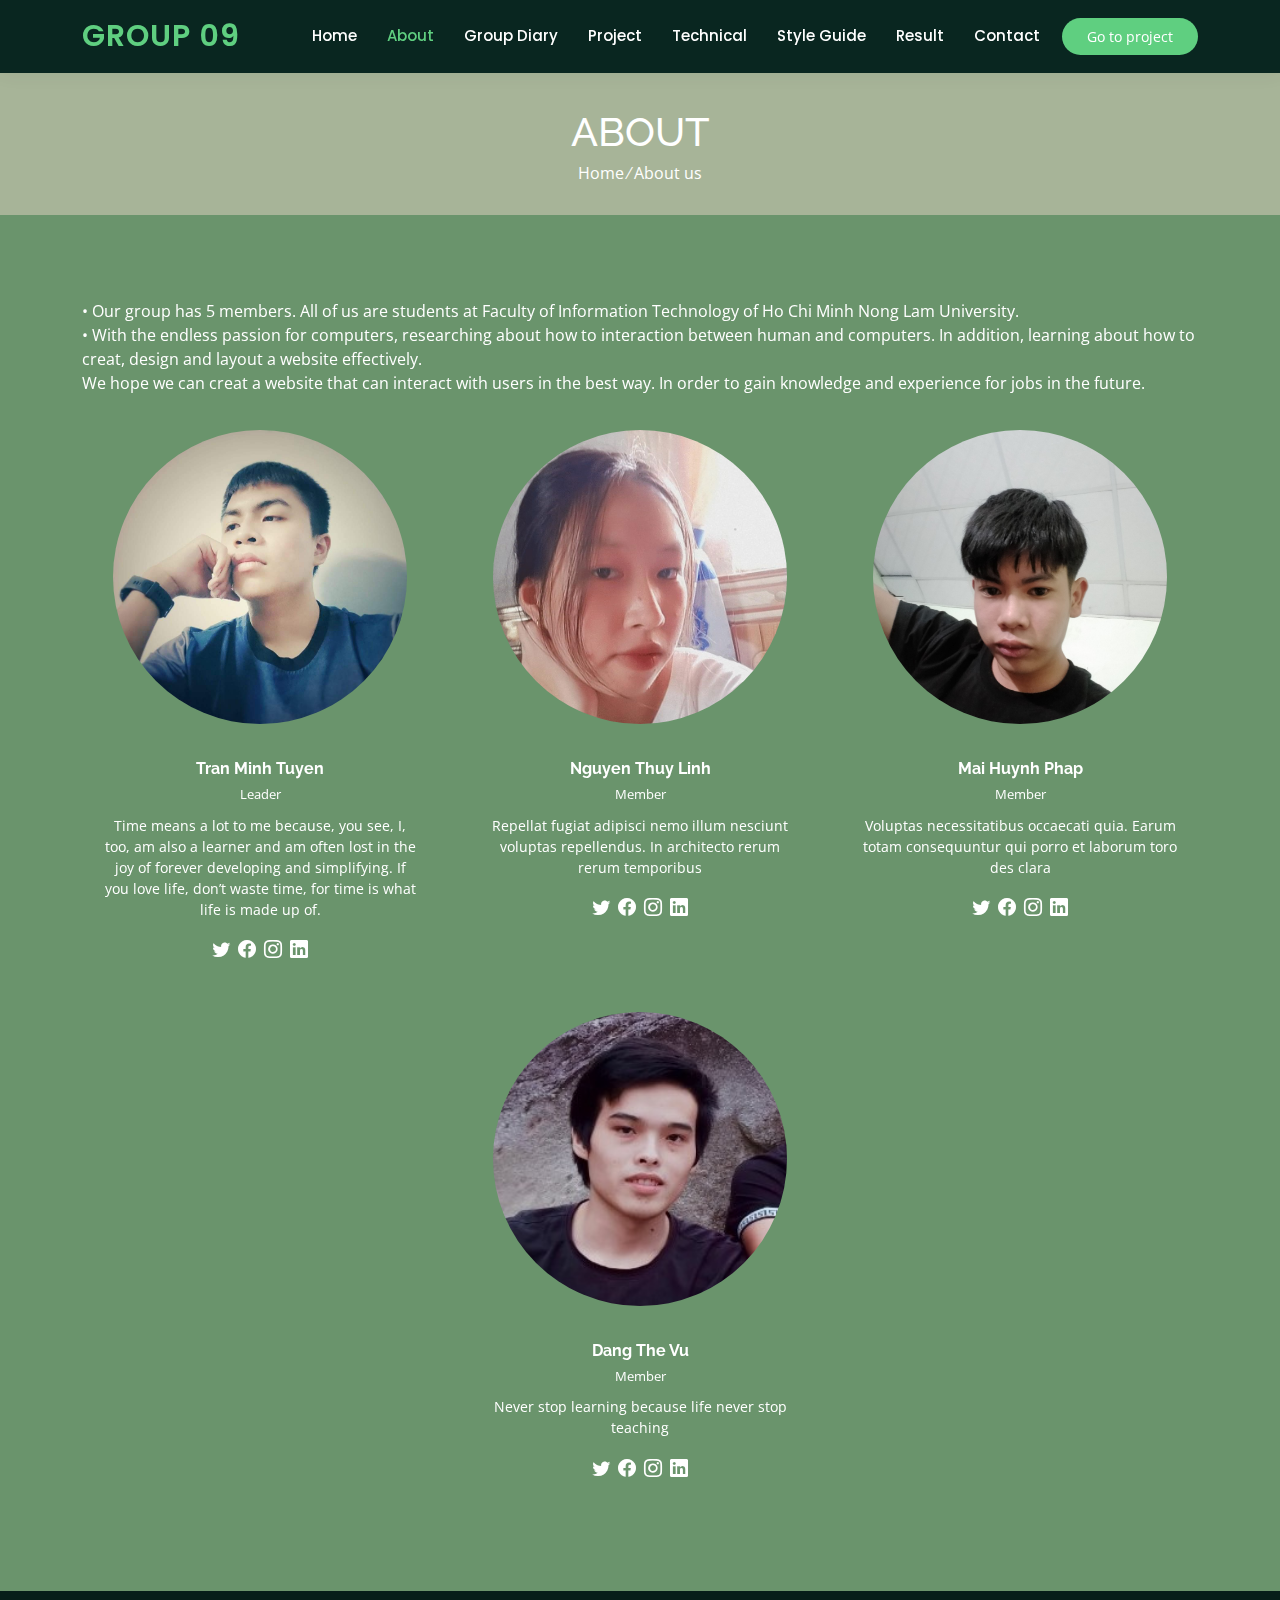
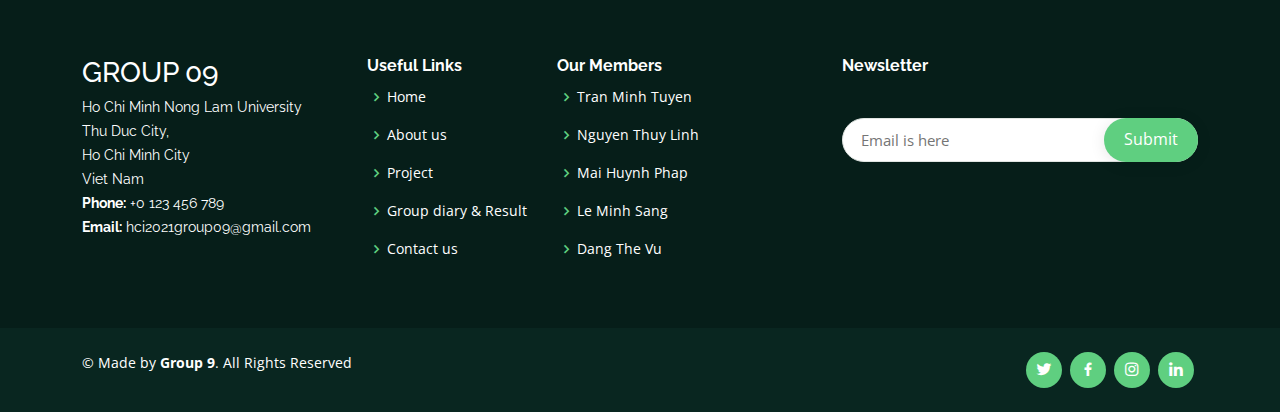
<file: public/about.html>
<!DOCTYPE html>
<html lang="en">

<head>
  <meta charset="utf-8">
  <meta content="width=device-width, initial-scale=1.0" name="viewport">

  <title>Group 09</title>
  <meta content="" name="description">
  <meta content="" name="keywords">

  <!-- Favicons -->
  <link href="assets/img/favicon.png" rel="icon">
  <link href="assets/img/apple-touch-icon.png" rel="apple-touch-icon">

  <!-- Google Fonts -->
  <link
    href="https://fonts.googleapis.com/css?family=Open+Sans:300,300i,400,400i,600,600i,700,700i|Raleway:300,300i,400,400i,500,500i,600,600i,700,700i|Poppins:300,300i,400,400i,500,500i,600,600i,700,700i"
    rel="stylesheet">

  <!-- Vendor CSS Files -->
  <link href="assets/vendor/animate.css/animate.min.css" rel="stylesheet">
  <link href="assets/vendor/aos/aos.css" rel="stylesheet">
  <link href="assets/vendor/bootstrap/css/bootstrap.min.css" rel="stylesheet">
  <link href="assets/vendor/bootstrap-icons/bootstrap-icons.css" rel="stylesheet">
  <link href="assets/vendor/boxicons/css/boxicons.min.css" rel="stylesheet">
  <link href="assets/vendor/remixicon/remixicon.css" rel="stylesheet">
  <link href="assets/vendor/swiper/swiper-bundle.min.css" rel="stylesheet">

  <!-- Template Main CSS File -->
  <link href="assets/css/style.css" rel="stylesheet">

  <!-- =======================================================
  * Template Name: Mentor - v4.6.0
  * Template URL: https://bootstrapmade.com/mentor-free-education-bootstrap-theme/
  * Author: BootstrapMade.com
  * License: https://bootstrapmade.com/license/
  ======================================================== -->
</head>

<body>

  <!-- ======= Header ======= -->
  <header id="header" class="fixed-top">
    <div class="container d-flex align-items-center">

      <h1 class="logo me-auto"><a href="index.html">Group 09</a></h1>
      <!-- Uncomment below if you prefer to use an image logo -->
      <!-- <a href="index.html" class="logo me-auto"><img src="assets/img/logo.png" alt="" class="img-fluid"></a>-->

      <nav id="navbar" class="navbar order-last order-lg-0">
        <ul>
          <li><a href="index.html">Home</a></li>
          <li><a class="active" href="about.html">About</a></li>
          <li><a href="groupdiary.html">Group Diary</a></li>
          <li><a href="project.html">Project</a></li>
          <li><a href="technical.html">Technical</a></li>
          <li><a href="styleguide.html">Style Guide</a></li>
          <li><a href="result.html">Result</a></li>
          <li><a href="contact.html">Contact</a></li>
        </ul>
        <i class="bi bi-list mobile-nav-toggle"></i>
      </nav>
      <!-- .navbar -->

      <a href="https://mekkiin.tk/" class="get-started-btn">Go to project</a>
    </div>
  </header>
  <!-- End Header -->

  <main id="main" data-aos="fade-in">

    <!-- ======= Breadcrumbs ======= -->
    <div class="breadcrumbs">
      <div class="container">
        <h2>About</h2>
        <a href="index.html">Home</a> &frasl;
        <a href="">About us</a>
      </div>
    </div>
    <!-- End Breadcrumbs -->

    <!-- ======= Trainers Section ======= -->
    <section id="trainers" class="trainers">
      <div class="container" data-aos="fade-up">

        <div class="row justify-content-center" data-aos="zoom-in" data-aos-delay="100">
          <p style="padding-bottom: 20px;">
            <br> &bull; Our group has 5 members. All of us are students at Faculty of Information Technology of Ho Chi
            Minh Nong Lam University.
            <br> &bull; With the endless passion for computers, researching about how to interaction between human and
            computers. In addition, learning about how to creat, design and layout a website effectively. <br> We hope
            we can creat
            a website that can interact with users in the best way. In order to gain knowledge and experience for jobs
            in the future.

          </p>
          <div class="col-lg-4 col-md-6 d-flex align-items-stretch">
            <div class="member">
              <img src="assets/img/trainers/tuyen.jpg" class="img-fluid" alt="">
              <div class="member-content">
                <h4>Tran Minh Tuyen</h4>
                <span>Leader</span>
                <p>
                  Time means a lot to me because, you see, I, too, am also a learner and am often lost in the joy of
                  forever developing and simplifying. If you love life, don’t waste time, for time is what life is made
                  up of.
                </p>
                <div class="social">
                  <a href=""><i class="bi bi-twitter"></i></a>
                  <a target="_blank" href="https://www.facebook.com/profile.php?id=100070172684100"><i
                      class="bi bi-facebook"></i></a>
                  <a href=""><i class="bi bi-instagram"></i></a>
                  <a href=""><i class="bi bi-linkedin"></i></a>
                </div>
              </div>
            </div>
          </div>

          <div class="col-lg-4 col-md-6 d-flex align-items-stretch">
            <div class="member">
              <img src="assets/img/trainers/link.gif" class="img-fluid" alt="">
              <div class="member-content">
                <h4>Nguyen Thuy Linh</h4>
                <span>Member</span>
                <p>
                  Repellat fugiat adipisci nemo illum nesciunt voluptas repellendus. In architecto rerum rerum
                  temporibus
                </p>
                <div class="social">
                  <a href=""><i class="bi bi-twitter"></i></a>
                  <a target="_blank" href="https://www.facebook.com/profile.php?id=100010534756476"><i
                      class="bi bi-facebook"></i></a>
                  <a href=""><i class="bi bi-instagram"></i></a>
                  <a href=""><i class="bi bi-linkedin"></i></a>
                </div>
              </div>
            </div>
          </div>

          <div class="col-lg-4 col-md-6 d-flex align-items-stretch">
            <div class="member">
              <img src="assets/img/trainers/phap.jpg" class="img-fluid" alt="">
              <div class="member-content">
                <h4>Mai Huynh Phap</h4>
                <span>Member</span>
                <p>
                  Voluptas necessitatibus occaecati quia. Earum totam consequuntur qui porro et laborum toro des clara
                </p>
                <div class="social">
                  <a href=""><i class="bi bi-twitter"></i></a>
                  <a target="_blank" href="https://www.facebook.com/avata.yakune"><i class="bi bi-facebook"></i></a>
                  <a href=""><i class="bi bi-instagram"></i></a>
                  <a href=""><i class="bi bi-linkedin"></i></a>
                </div>
              </div>
            </div>
          </div>


          <div class="col-lg-4 col-md-6 d-flex align-items-stretch">
            <div class="member">
              <img src="assets/img/trainers/vu.jpg" class="img-fluid" alt="">
              <div class="member-content">
                <h4>Dang The Vu</h4>
                <span>Member</span>
                <p>
                  Never stop learning because life never stop teaching
                </p>
                <div class="social">
                  <a href=""><i class="bi bi-twitter"></i></a>
                  <a target="_blank" href="https://www.facebook.com/dangthevu056/"><i class="bi bi-facebook"></i></a>
                  <a href=""><i class="bi bi-instagram"></i></a>
                  <a href=""><i class="bi bi-linkedin"></i></a>
                </div>
              </div>
            </div>
          </div>

        </div>

      </div>
    </section>
    <!-- End Trainers Section -->

  </main>
  <!-- End #main -->

  <!-- ======= Footer ======= -->
  <footer id="footer">

    <div class="footer-top">
      <div class="container">
        <div class="row">

          <div class="col-lg-3 col-md-6 footer-contact">
            <h3>GROUP 09</h3>
            <p>
              Ho Chi Minh Nong Lam University<br> Thu Duc City,<br> Ho Chi Minh City<br> Viet Nam <br>
              <strong>Phone:</strong> +0 123 456 789 <br>
              <strong>Email:</strong> hci2021group09@gmail.com<br>
            </p>
          </div>

          <div class="col-lg-2 col-md-6 footer-links">
            <h4>Useful Links</h4>
            <ul>
              <li><i class="bx bx-chevron-right"></i> <a href="home.html">Home</a></li>
              <li><i class="bx bx-chevron-right"></i> <a href="about.html">About us</a></li>
              <li><i class="bx bx-chevron-right"></i> <a href="project.html">Project</a></li>
              <li><i class="bx bx-chevron-right"></i> <a href="groupdiary&result.html">Group diary & Result</a></li>
              <li><i class="bx bx-chevron-right"></i> <a href="contact.html">Contact us</a></li>
            </ul>
          </div>

          <div class="col-lg-3 col-md-6 footer-links">
            <h4>Our Members</h4>
            <ul>
              <li><i class="bx bx-chevron-right"></i> <a href="#">Tran Minh Tuyen</a></li>
              <li><i class="bx bx-chevron-right"></i> <a href="#">Nguyen Thuy Linh</a></li>
              <li><i class="bx bx-chevron-right"></i> <a href="#">Mai Huynh Phap</a></li>
              <li><i class="bx bx-chevron-right"></i> <a href="#">Le Minh Sang</a></li>
              <li><i class="bx bx-chevron-right"></i> <a href="#">Dang The Vu</a></li>
            </ul>
          </div>

          <div class="col-lg-4 col-md-6 footer-newsletter">
            <h4>Newsletter</h4>
            <p></p>
            <form action="" method="post">
              <input type="email" name="email" placeholder="Email is here" required> <input type="submit"
                value="Submit">
            </form>
          </div>

        </div>
      </div>
    </div>

    <div class="container d-md-flex py-4">

      <div class="me-md-auto text-center text-md-start">
        <div class="copyright">
          &copy; Made by <strong><span>Group 9</span></strong>. All Rights Reserved
        </div>
        <div class="credits">
          <!-- All the links in the footer should remain intact. -->
          <!-- You can delete the links only if you purchased the pro version. -->
          <!-- Licensing information: https://bootstrapmade.com/license/ -->
          <!-- Purchase the pro version with working PHP/AJAX contact form: https://bootstrapmade.com/bethany-free-onepage-bootstrap-theme/ -->
        </div>
      </div>
      <div class="social-links text-center text-md-right pt-3 pt-md-0">
        <a href="https://twitter.com/?lang=vi" class="twitter"><i class="bx bxl-twitter"></i></a>
        <a href="https://vi-vn.facebook.com/" class="facebook"><i class="bx bxl-facebook"></i></a>
        <a href="https://www.instagram.com/" class="instagram"><i class="bx bxl-instagram"></i></a>
        <a href="https://www.linkedin.com/" class="linkedin"><i class="bx bxl-linkedin"></i></a>
      </div>
    </div>
  </footer>
  <!-- End Footer -->

  <div id="preloader"></div>
  <a href="#" class="back-to-top d-flex align-items-center justify-content-center"><i
      class="bi bi-arrow-up-short"></i></a>

  <!-- Vendor JS Files -->
  <script src="assets/vendor/aos/aos.js"></script>
  <script src="assets/vendor/bootstrap/js/bootstrap.bundle.min.js"></script>
  <script src="assets/vendor/php-email-form/validate.js"></script>
  <script src="assets/vendor/purecounter/purecounter.js"></script>
  <script src="assets/vendor/swiper/swiper-bundle.min.js"></script>

  <!-- Template Main JS File -->
  <script src="assets/js/main.js"></script>

</body>

</html>
</file>
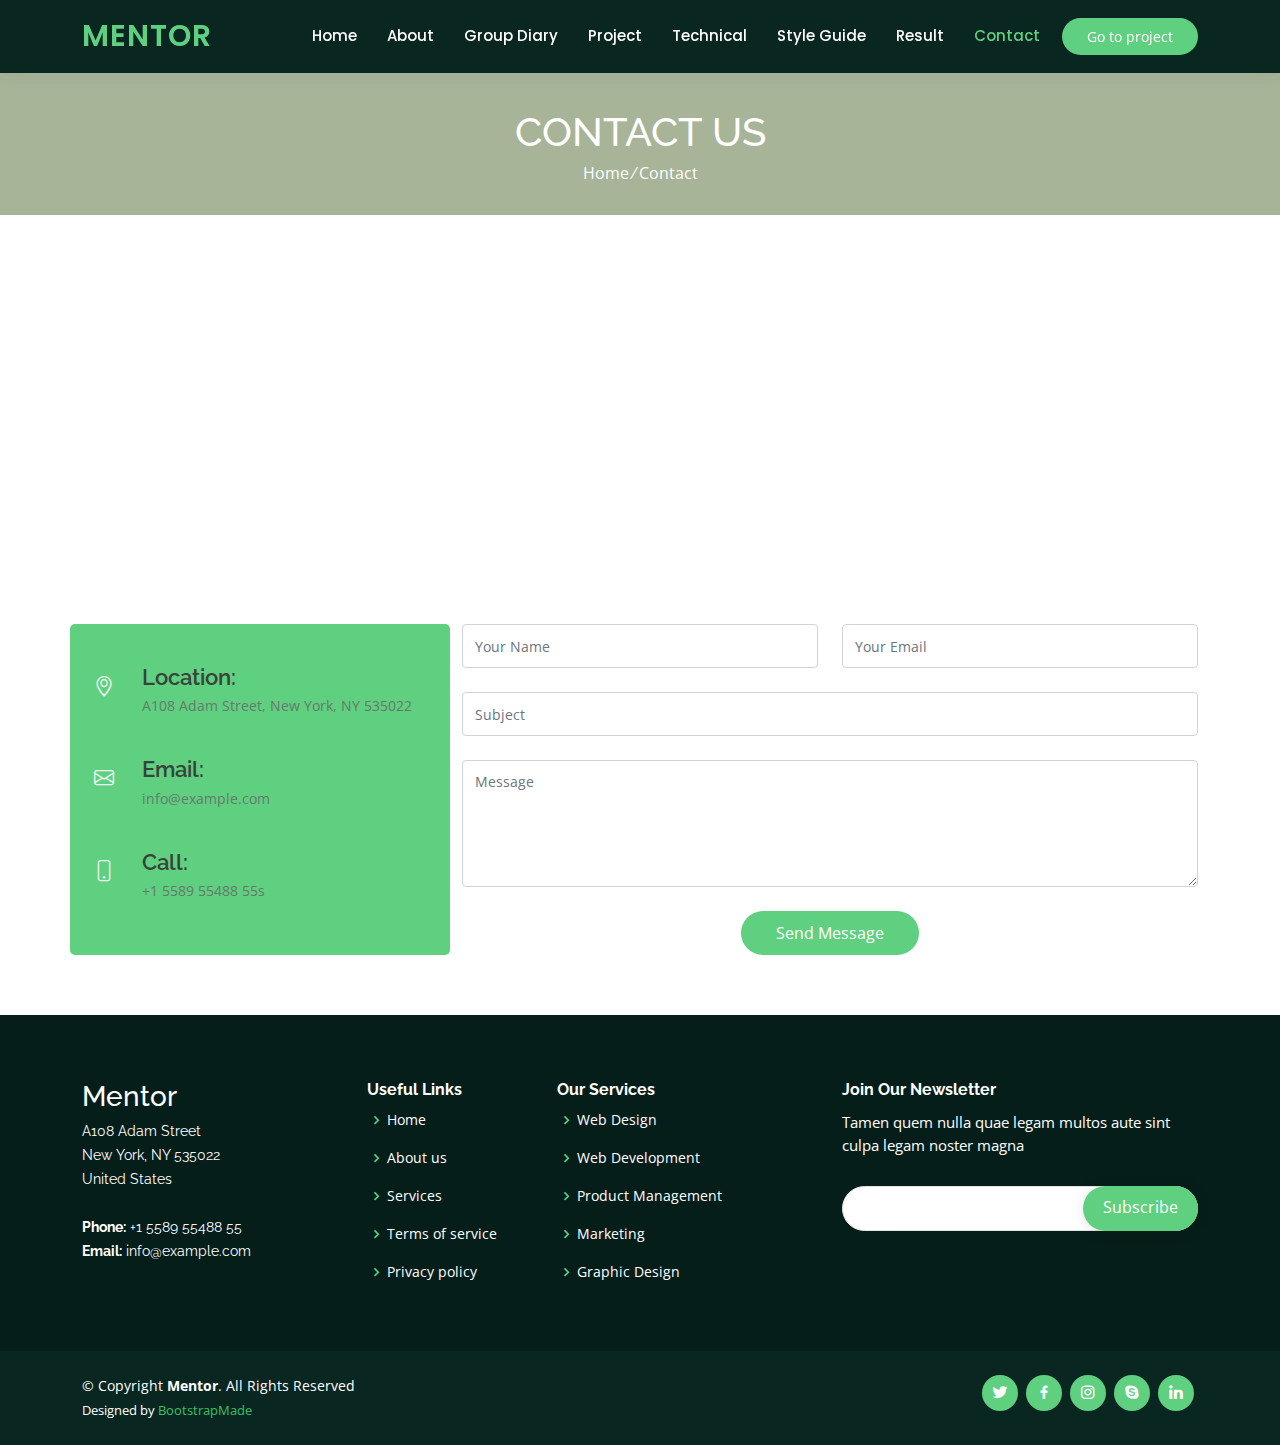
<file: public/contact.html>
<!DOCTYPE html>
<html lang="en">

<head>
    <meta charset="utf-8">
    <meta content="width=device-width, initial-scale=1.0" name="viewport">

    <title>Group 09</title>
    <meta content="" name="description">
    <meta content="" name="keywords">

    <!-- Favicons -->
    <link href="assets/img/favicon.png" rel="icon">
    <link href="assets/img/apple-touch-icon.png" rel="apple-touch-icon">

    <!-- Google Fonts -->
    <link
        href="https://fonts.googleapis.com/css?family=Open+Sans:300,300i,400,400i,600,600i,700,700i|Raleway:300,300i,400,400i,500,500i,600,600i,700,700i|Poppins:300,300i,400,400i,500,500i,600,600i,700,700i"
        rel="stylesheet">

    <!-- Vendor CSS Files -->
    <link href="assets/vendor/animate.css/animate.min.css" rel="stylesheet">
    <link href="assets/vendor/aos/aos.css" rel="stylesheet">
    <link href="assets/vendor/bootstrap/css/bootstrap.min.css" rel="stylesheet">
    <link href="assets/vendor/bootstrap-icons/bootstrap-icons.css" rel="stylesheet">
    <link href="assets/vendor/boxicons/css/boxicons.min.css" rel="stylesheet">
    <link href="assets/vendor/remixicon/remixicon.css" rel="stylesheet">
    <link href="assets/vendor/swiper/swiper-bundle.min.css" rel="stylesheet">

    <!-- Template Main CSS File -->
    <link href="assets/css/style.css" rel="stylesheet">

    <!-- =======================================================
  * Template Name: Mentor - v4.6.0
  * Template URL: https://bootstrapmade.com/mentor-free-education-bootstrap-theme/
  * Author: BootstrapMade.com
  * License: https://bootstrapmade.com/license/
  ======================================================== -->
</head>

<body>

    <!-- ======= Header ======= -->
    <header id="header" class="fixed-top">
        <div class="container d-flex align-items-center">

            <h1 class="logo me-auto"><a href="index.html">Mentor</a></h1>
            <!-- Uncomment below if you prefer to use an image logo -->
            <!-- <a href="index.html" class="logo me-auto"><img src="assets/img/logo.png" alt="" class="img-fluid"></a>-->

            <nav id="navbar" class="navbar order-last order-lg-0">
                <ul>
                    <li><a href="index.html">Home</a></li>
                    <li><a href="about.html">About</a></li>
                    <li><a href="groupdiary.html">Group Diary</a></li>
                    <li><a href="project.html">Project</a></li>
                    <li><a href="technical.html">Technical</a></li>
                    <li><a href="styleguide.html">Style Guide</a></li>
                    <li><a href="result.html">Result</a></li>
                    <li><a class="active" href="contact.html">Contact</a></li>
                </ul>
                <i class="bi bi-list mobile-nav-toggle"></i>
            </nav>
            <!-- .navbar -->

            <a href="https://mekkiin.tk/" class="get-started-btn">Go to project</a>

        </div>
    </header>
    <!-- End Header -->

    <main id="main">

        <!-- ======= Breadcrumbs ======= -->
        <div class="breadcrumbs" data-aos="fade-in">
            <div class="container">
                <h2>Contact Us</h2>
                <a href="index.html">Home</a> &frasl;
                <a href="">Contact</a>
            </div>
        </div>
        <!-- End Breadcrumbs -->

        <!-- ======= Contact Section ======= -->
        <section id="contact" class="contact">
            <div data-aos="fade-up">
                <iframe style="border:0; width: 100%; height: 350px;"
                    src="https://www.google.com/maps/embed?pb=!1m14!1m8!1m3!1d15672.863048499703!2d106.7917658!3d10.8711875!3m2!1i1024!2i768!4f13.1!3m3!1m2!1s0x0%3A0x9672b7efd0893fc4!2zVHLGsOG7nW5nIMSQ4bqhaSBo4buNYyBOw7RuZyBMw6JtIFRwLiBI4buTIENow60gTWluaA!5e0!3m2!1svi!2s!4v1639036841014!5m2!1svi!2s"
                    frameborder="0" allowfullscreen></iframe>
            </div>

            <div class="container" data-aos="fade-up">

                <div class="row mt-5">

                    <div class="col-lg-4" style="background: #5fcf80; border-radius: 5px;">
                        <div class="info">
                            <div class="address">
                                <i class="bi bi-geo-alt"></i>
                                <h4>Location:</h4>
                                <p>A108 Adam Street, New York, NY 535022</p>
                            </div>

                            <div class="email">
                                <i class="bi bi-envelope"></i>
                                <h4>Email:</h4>
                                <p>info@example.com</p>
                            </div>

                            <div class="phone">
                                <i class="bi bi-phone"></i>
                                <h4>Call:</h4>
                                <p>+1 5589 55488 55s</p>
                            </div>

                        </div>

                    </div>

                    <div class="col-lg-8 mt-5 mt-lg-0">

                        <form action="forms/contact.php" method="post" role="form" class="php-email-form">
                            <div class="row">
                                <div class="col-md-6 form-group">
                                    <input type="text" name="name" class="form-control" id="name"
                                        placeholder="Your Name" required>
                                </div>
                                <div class="col-md-6 form-group mt-3 mt-md-0">
                                    <input type="email" class="form-control" name="email" id="email"
                                        placeholder="Your Email" required>
                                </div>
                            </div>
                            <div class="form-group mt-3">
                                <input type="text" class="form-control" name="subject" id="subject"
                                    placeholder="Subject" required>
                            </div>
                            <div class="form-group mt-3">
                                <textarea class="form-control" name="message" rows="5" placeholder="Message"
                                    required></textarea>
                            </div>
                            <div class="my-3">
                                <div class="loading">Loading</div>
                                <div class="error-message"></div>
                                <div class="sent-message">Your message has been sent. Thank you!</div>
                            </div>
                            <div class="text-center"><button type="submit">Send Message</button></div>
                        </form>

                    </div>

                </div>

            </div>
        </section>
        <!-- End Contact Section -->

    </main>
    <!-- End #main -->

    <!-- ======= Footer ======= -->
    <footer id="footer">

        <div class="footer-top">
            <div class="container">
                <div class="row">

                    <div class="col-lg-3 col-md-6 footer-contact">
                        <h3>Mentor</h3>
                        <p>
                            A108 Adam Street <br> New York, NY 535022<br> United States <br><br>
                            <strong>Phone:</strong> +1 5589 55488 55<br>
                            <strong>Email:</strong> info@example.com<br>
                        </p>
                    </div>

                    <div class="col-lg-2 col-md-6 footer-links">
                        <h4>Useful Links</h4>
                        <ul>
                            <li><i class="bx bx-chevron-right"></i> <a href="#">Home</a></li>
                            <li><i class="bx bx-chevron-right"></i> <a href="#">About us</a></li>
                            <li><i class="bx bx-chevron-right"></i> <a href="#">Services</a></li>
                            <li><i class="bx bx-chevron-right"></i> <a href="#">Terms of service</a></li>
                            <li><i class="bx bx-chevron-right"></i> <a href="#">Privacy policy</a></li>
                        </ul>
                    </div>

                    <div class="col-lg-3 col-md-6 footer-links">
                        <h4>Our Services</h4>
                        <ul>
                            <li><i class="bx bx-chevron-right"></i> <a href="#">Web Design</a></li>
                            <li><i class="bx bx-chevron-right"></i> <a href="#">Web Development</a></li>
                            <li><i class="bx bx-chevron-right"></i> <a href="#">Product Management</a></li>
                            <li><i class="bx bx-chevron-right"></i> <a href="#">Marketing</a></li>
                            <li><i class="bx bx-chevron-right"></i> <a href="#">Graphic Design</a></li>
                        </ul>
                    </div>

                    <div class="col-lg-4 col-md-6 footer-newsletter">
                        <h4>Join Our Newsletter</h4>
                        <p>Tamen quem nulla quae legam multos aute sint culpa legam noster magna</p>
                        <form action="" method="post">
                            <input type="email" name="email"><input type="submit" value="Subscribe">
                        </form>
                    </div>

                </div>
            </div>
        </div>

        <div class="container d-md-flex py-4">

            <div class="me-md-auto text-center text-md-start">
                <div class="copyright">
                    &copy; Copyright <strong><span>Mentor</span></strong>. All Rights Reserved
                </div>
                <div class="credits">
                    <!-- All the links in the footer should remain intact. -->
                    <!-- You can delete the links only if you purchased the pro version. -->
                    <!-- Licensing information: https://bootstrapmade.com/license/ -->
                    <!-- Purchase the pro version with working PHP/AJAX contact form: https://bootstrapmade.com/mentor-free-education-bootstrap-theme/ -->
                    Designed by <a href="https://bootstrapmade.com/">BootstrapMade</a>
                </div>
            </div>
            <div class="social-links text-center text-md-right pt-3 pt-md-0">
                <a href="#" class="twitter"><i class="bx bxl-twitter"></i></a>
                <a href="#" class="facebook"><i class="bx bxl-facebook"></i></a>
                <a href="#" class="instagram"><i class="bx bxl-instagram"></i></a>
                <a href="#" class="google-plus"><i class="bx bxl-skype"></i></a>
                <a href="#" class="linkedin"><i class="bx bxl-linkedin"></i></a>
            </div>
        </div>
    </footer>
    <!-- End Footer -->

    <div id="preloader"></div>
    <a href="#" class="back-to-top d-flex align-items-center justify-content-center"><i
            class="bi bi-arrow-up-short"></i></a>

    <!-- Vendor JS Files -->
    <script src="assets/vendor/aos/aos.js"></script>
    <script src="assets/vendor/bootstrap/js/bootstrap.bundle.min.js"></script>
    <script src="assets/vendor/php-email-form/validate.js"></script>
    <script src="assets/vendor/purecounter/purecounter.js"></script>
    <script src="assets/vendor/swiper/swiper-bundle.min.js"></script>

    <!-- Template Main JS File -->
    <script src="assets/js/main.js"></script>

</body>

</html>
</file>
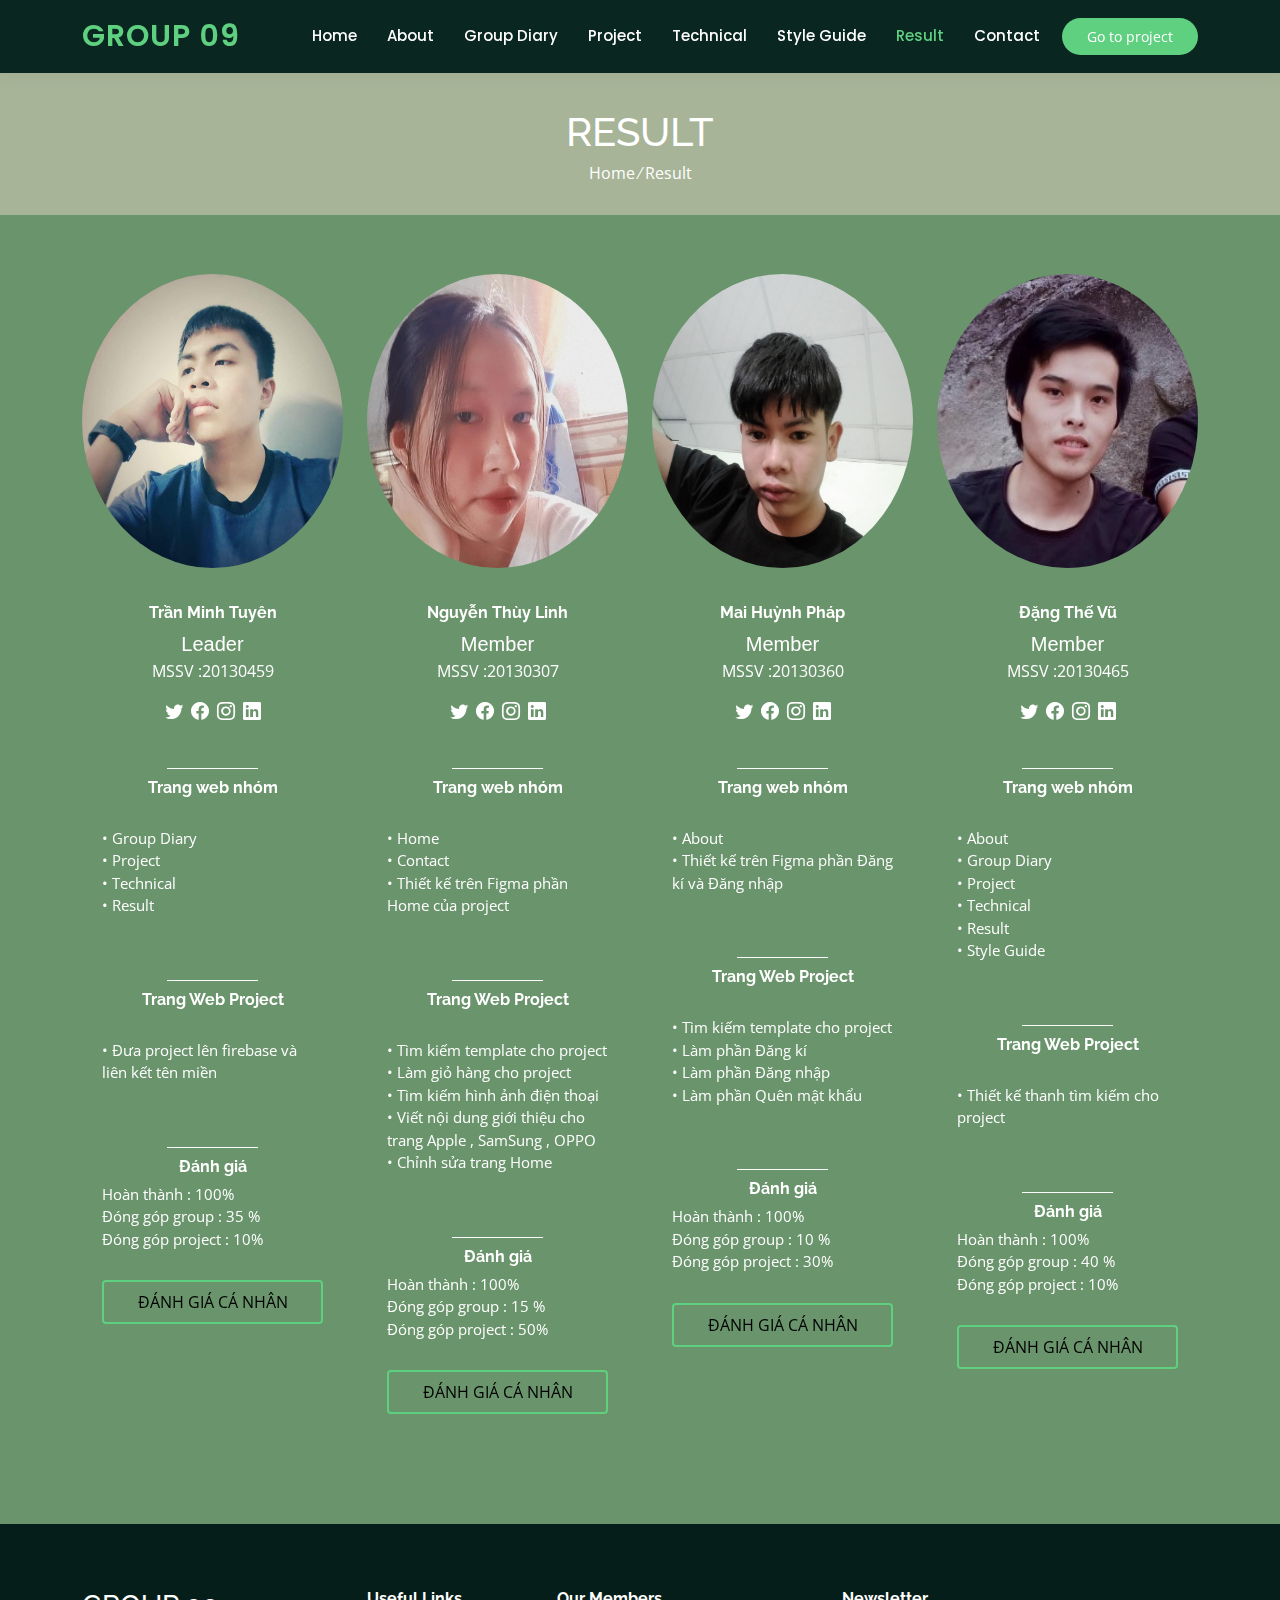
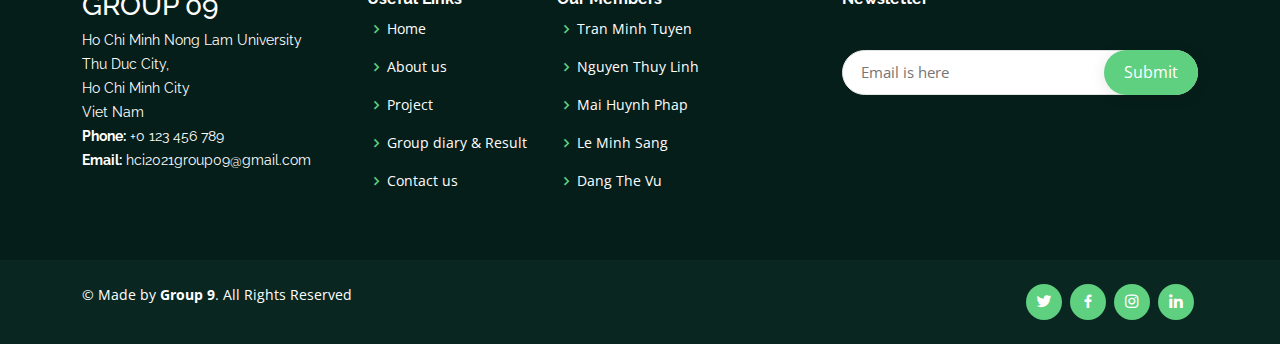
<file: public/result.html>
<!DOCTYPE html>
<html lang="en">

<head>
    <meta charset="utf-8">
    <meta content="width=device-width, initial-scale=1.0" name="viewport">

    <title>Group 09</title>
    <meta content="" name="description">
    <meta content="" name="keywords">

    <!-- Favicons -->
    <link href="assets/img/favicon.png" rel="icon">
    <link href="assets/img/apple-touch-icon.png" rel="apple-touch-icon">

    <!-- Google Fonts -->
    <link
        href="https://fonts.googleapis.com/css?family=Open+Sans:300,300i,400,400i,600,600i,700,700i|Raleway:300,300i,400,400i,500,500i,600,600i,700,700i|Poppins:300,300i,400,400i,500,500i,600,600i,700,700i"
        rel="stylesheet">

    <!-- Vendor CSS Files -->
    <link href="assets/vendor/animate.css/animate.min.css" rel="stylesheet">
    <link href="assets/vendor/aos/aos.css" rel="stylesheet">
    <link href="assets/vendor/bootstrap/css/bootstrap.min.css" rel="stylesheet">
    <link href="assets/vendor/bootstrap-icons/bootstrap-icons.css" rel="stylesheet">
    <link href="assets/vendor/boxicons/css/boxicons.min.css" rel="stylesheet">
    <link href="assets/vendor/remixicon/remixicon.css" rel="stylesheet">
    <link href="assets/vendor/swiper/swiper-bundle.min.css" rel="stylesheet">

    <!-- Template Main CSS File -->
    <link href="assets/css/style.css" rel="stylesheet">

    <!-- =======================================================
  * Template Name: Mentor - v4.6.0
  * Template URL: https://bootstrapmade.com/mentor-free-education-bootstrap-theme/
  * Author: BootstrapMade.com
  * License: https://bootstrapmade.com/license/
  ======================================================== -->
</head>

<body>

    <!-- ======= Header ======= -->
    <header id="header" class="fixed-top">
        <div class="container d-flex align-items-center">

            <h1 class="logo me-auto"><a href="index.html">Group 09</a></h1>
            <!-- Uncomment below if you prefer to use an image logo -->
            <!-- <a href="index.html" class="logo me-auto"><img src="assets/img/logo.png" alt="" class="img-fluid"></a>-->

            <nav id="navbar" class="navbar order-last order-lg-0">
                <ul>
                    <li><a href="index.html">Home</a></li>
                    <li><a href="about.html">About</a></li>
                    <li><a href="groupdiary.html">Group Diary</a></li>
                    <li><a href="project.html">Project</a></li>
                    <li><a href="technical.html">Technical</a></li>
                    <li><a href="styleguide.html">Style Guide</a></li>
                    <li><a class="active" href="result.html">Result</a></li>
                    <li><a href="contact.html">Contact</a></li>
                </ul>
                <i class="bi bi-list mobile-nav-toggle"></i>
            </nav>
            <!-- .navbar -->

            <a href="https://mekkiin.tk/" class="get-started-btn">Go to project</a>
        </div>
    </header>
    <!-- End Header -->

    <main id="main" data-aos="fade-in">

        <!-- ======= Breadcrumbs ======= -->
        <div class="breadcrumbs">
            <div class="container">
                <h2>Result</h2>
                <a href="index.html">Home</a> &frasl;
                <a href="">Result</a>
            </div>
        </div>
        <!-- End Breadcrumbs -->

        <!-- ======= Trainers Section ======= -->
        <section id="trainers" class="trainers">
            <div class="container" data-aos="fade-up">

                <div class="row justify-content-center" data-aos="zoom-in" data-aos-delay="100">
                    <div class="col-lg-3 col-md-6 d-flex align-items-stretch">
                        <div class="member">
                            <img src="assets/img/trainers/tuyen.jpg" class="img-fluid" alt="">
                            <div class="member-content">
                                <h4>Trần Minh Tuyên</h4>
                                <span style="font-size:20px;font-family:Arial, Helvetica, sans-serif;">Leader</span>
                                MSSV :20130459
                                <div class="social">
                                    <a href=""><i class="bi bi-twitter"></i></a>
                                    <a target="_blank" href="https://www.facebook.com/profile.php?id=100070172684100"><i
                                            class="bi bi-facebook"></i></a>
                                    <a href=""><i class="bi bi-instagram"></i></a>
                                    <a href=""><i class="bi bi-linkedin"></i></a>
                                </div>
                                <br> _____________<br>
                                <h5>Trang web nhóm</h5>
                                <div class="member-content-mini">
                                    <br>&bull; <a href="groupdiary.html">Group Diary</a>
                                    <br>&bull; <a href="project.html">Project</a>
                                    <br>&bull; <a href="technical.html">Technical</a>
                                    <br>&bull; <a href="result.html">Result</a>

                                </div>
                                <br> _____________<br>
                                <h5>Trang Web Project</h5>
                                <div class="member-content-mini">
                                    <br>
                                    &bull; <a href="https://mekkiin.tk/">Đưa project lên firebase và liên kết tên
                                        miền</a>

                                </div>
                                <br> _____________<br>
                                <h5>Đánh giá</h5>
                                <div class="member-content-mini">
                                    Hoàn thành : 100%
                                    <br>Đóng góp group : 35 %
                                    <br>Đóng góp project : 10%
                                </div>
                                <a class="btn btn-effect color-green">Đánh giá cá nhân</a>
                            </div>
                        </div>
                    </div>


                    <div class="col-lg-3 col-md-6 d-flex align-items-stretch">
                        <div class="member">
                            <img src="assets/img/trainers/link.gif" class="img-fluid" alt="">
                            <div class="member-content">
                                <h4>Nguyễn Thùy Linh</h4>
                                <span style="font-size:20px;font-family:Arial, Helvetica, sans-serif;">Member</span>
                                MSSV :20130307
                                <div class="social">
                                    <a href=""><i class="bi bi-twitter"></i></a>
                                    <a target="_blank" href="https://www.facebook.com/profile.php?id=100010534756476"><i
                                            class="bi bi-facebook"></i></a>
                                    <a href=""><i class="bi bi-instagram"></i></a>
                                    <a href=""><i class="bi bi-linkedin"></i></a>
                                </div>
                                <br> _____________<br>
                                <h5>Trang web nhóm</h5>
                                <div class="member-content-mini">
                                    <br>&bull; <a href="index.html">Home</a>
                                    <br>&bull; <a href="contact.html">Contact</a>
                                    <br>&bull; <a href="project.html">Thiết kế trên Figma phần Home của project</a>
                                    


                                </div>
                                <br> _____________<br>
                                <h5>Trang Web Project</h5>
                                <div class="member-content-mini">
                                    <br>&bull; <a href="https://mekkiin.tk/">Tìm kiếm template cho project</a>
                                    <br>&bull; <a href="https://mekkiin.tk/">Làm giỏ hàng cho project</a>
                                    <br>&bull; <a href="https://mekkiin.tk/">Tìm kiếm hình ảnh điện thoại</a>
                                    <br>&bull; <a href="https://mekkiin.tk/">Viết nội dung giới thiệu cho trang Apple , SamSung , OPPO </a>
                                    <br>&bull; <a href="https://mekkiin.tk/">Chỉnh sửa trang Home</a>

                                </div>
                                <br> _____________<br>
                                <h5>Đánh giá</h5>
                                <div class="member-content-mini">
                                    Hoàn thành : 100%
                                    <br>Đóng góp group : 15 %
                                    <br>Đóng góp project : 50%
                                </div>
                                <a class="btn btn-effect color-green">Đánh giá cá nhân</a>

                            </div>
                        </div>
                    </div>

                    <div class="col-lg-3 col-md-6 d-flex align-items-stretch">
                        <div class="member">
                            <img src="assets/img/trainers/phap.jpg" class="img-fluid" alt="">
                            <div class="member-content">
                                <h4>Mai Huỳnh Pháp</h4>
                                <span style="font-size:20px;font-family:Arial, Helvetica, sans-serif;">Member</span>
                                MSSV :20130360
                                <div class="social">
                                    <a href=""><i class="bi bi-twitter"></i></a>
                                    <a target="_blank" href="https://www.facebook.com/avata.yakune"><i
                                            class="bi bi-facebook"></i></a>
                                    <a href=""><i class="bi bi-instagram"></i></a>
                                    <a href=""><i class="bi bi-linkedin"></i></a>
                                </div>
                                <br> _____________<br>
                                <h5>Trang web nhóm</h5>
                                <div class="member-content-mini">
                                    <br>&bull; <a href="about.html">About</a>
                                    <br>&bull; <a href="project.html">Thiết kế trên Figma phần Đăng kí và Đăng nhập</a>

                                    

                                </div>
                                <br> _____________<br>
                                <h5>Trang Web Project</h5>
                                <div class="member-content-mini">
                                    <br>&bull; <a href="https://mekkiin.tk/">Tìm kiếm template cho project</a>
                                    <br>&bull; <a href="https://mekkiin.tk/">Làm phần Đăng kí</a>
                                    <br>&bull; <a href="https://mekkiin.tk/">Làm phần Đăng nhập</a>
                                    <br>&bull; <a href="https://mekkiin.tk/">Làm phần Quên mật khẩu</a>

                                </div>
                                <br> _____________<br>
                                <h5>Đánh giá</h5>
                                <div class="member-content-mini">
                                    Hoàn thành : 100%
                                    <br>Đóng góp group : 10 %
                                    <br>Đóng góp project : 30%
                                </div>
                                <a class="btn btn-effect color-green">Đánh giá cá nhân</a>
                            </div>
                        </div>
                    </div>

                    <div class="col-lg-3 col-md-6 d-flex align-items-stretch">
                        <div class="member">
                            <img src="assets/img/trainers/vu.jpg" class="img-fluid" alt="">
                            <div class="member-content">
                                <h4>Đặng Thế Vũ</h4>
                                <span style="font-size:20px;font-family:Arial, Helvetica, sans-serif;">Member</span>
                                MSSV :20130465
                                <div class="social">
                                    <a href=""><i class="bi bi-twitter"></i></a>
                                    <a target="_blank" href="https://www.facebook.com/dangthevu056/"><i
                                            class="bi bi-facebook"></i></a>
                                    <a href=""><i class="bi bi-instagram"></i></a>
                                    <a href=""><i class="bi bi-linkedin"></i></a>
                                </div>
                                <br> _____________<br>
                                <h5>Trang web nhóm</h5>
                                <div class="member-content-mini">
                                    <br>&bull; <a href="about.html">About</a>
                                    <br>&bull; <a href="groupdiary.html">Group Diary</a>
                                    <br>&bull; <a href="project.html">Project</a>
                                    <br>&bull; <a href="technical.html">Technical</a>
                                    <br>&bull; <a href="result.html">Result</a>
                                    <br>&bull; <a href="styleguide.html">Style Guide</a>

                                </div>
                                <br> _____________<br>
                                <h5>Trang Web Project</h5>
                                <div class="member-content-mini">
                                    <br>
                                    &bull; <a href="https://mekkiin.tk/">Thiết kế thanh tìm kiếm cho project</a>

                                </div>
                                <br> _____________<br>
                                <h5>Đánh giá</h5>
                                <div class="member-content-mini">
                                    Hoàn thành : 100%
                                    <br>Đóng góp group : 40 %
                                    <br>Đóng góp project : 10%
                                </div>
                                <a class="btn btn-effect color-green">Đánh giá cá nhân</a>
                            </div>
                        </div>
                    </div>

            </div>
        </section>
        <!-- End Trainers Section -->

    </main>
    <!-- End #main -->

    <!-- ======= Footer ======= -->
    <footer id="footer">

        <div class="footer-top">
            <div class="container">
                <div class="row">

                    <div class="col-lg-3 col-md-6 footer-contact">
                        <h3>GROUP 09</h3>
                        <p>
                            Ho Chi Minh Nong Lam University<br> Thu Duc City,<br> Ho Chi Minh City<br> Viet Nam <br>
                            <strong>Phone:</strong> +0 123 456 789 <br>
                            <strong>Email:</strong> hci2021group09@gmail.com<br>
                        </p>
                    </div>

                    <div class="col-lg-2 col-md-6 footer-links">
                        <h4>Useful Links</h4>
                        <ul>
                            <li><i class="bx bx-chevron-right"></i> <a href="home.html">Home</a></li>
                            <li><i class="bx bx-chevron-right"></i> <a href="about.html">About us</a></li>
                            <li><i class="bx bx-chevron-right"></i> <a href="project.html">Project</a></li>
                            <li><i class="bx bx-chevron-right"></i> <a href="groupdiary&result.html">Group diary &
                                    Result</a></li>
                            <li><i class="bx bx-chevron-right"></i> <a href="contact.html">Contact us</a></li>
                        </ul>
                    </div>

                    <div class="col-lg-3 col-md-6 footer-links">
                        <h4>Our Members</h4>
                        <ul>
                            <li><i class="bx bx-chevron-right"></i> <a href="#">Tran Minh Tuyen</a></li>
                            <li><i class="bx bx-chevron-right"></i> <a href="#">Nguyen Thuy Linh</a></li>
                            <li><i class="bx bx-chevron-right"></i> <a href="#">Mai Huynh Phap</a></li>
                            <li><i class="bx bx-chevron-right"></i> <a href="#">Le Minh Sang</a></li>
                            <li><i class="bx bx-chevron-right"></i> <a href="#">Dang The Vu</a></li>
                        </ul>
                    </div>

                    <div class="col-lg-4 col-md-6 footer-newsletter">
                        <h4>Newsletter</h4>
                        <p></p>
                        <form action="" method="post">
                            <input type="email" name="email" placeholder="Email is here" required> <input type="submit"
                                value="Submit">
                        </form>
                    </div>

                </div>
            </div>
        </div>

        <div class="container d-md-flex py-4">

            <div class="me-md-auto text-center text-md-start">
                <div class="copyright">
                    &copy; Made by <strong><span>Group 9</span></strong>. All Rights Reserved
                </div>
                <div class="credits">
                    <!-- All the links in the footer should remain intact. -->
                    <!-- You can delete the links only if you purchased the pro version. -->
                    <!-- Licensing information: https://bootstrapmade.com/license/ -->
                    <!-- Purchase the pro version with working PHP/AJAX contact form: https://bootstrapmade.com/bethany-free-onepage-bootstrap-theme/ -->
                </div>
            </div>
            <div class="social-links text-center text-md-right pt-3 pt-md-0">
                <a href="https://twitter.com/?lang=vi" class="twitter"><i class="bx bxl-twitter"></i></a>
                <a href="https://vi-vn.facebook.com/" class="facebook"><i class="bx bxl-facebook"></i></a>
                <a href="https://www.instagram.com/" class="instagram"><i class="bx bxl-instagram"></i></a>
                <a href="https://www.linkedin.com/" class="linkedin"><i class="bx bxl-linkedin"></i></a>
            </div>
        </div>
    </footer>
    <!-- End Footer -->

    <div id="preloader"></div>
    <a href="#" class="back-to-top d-flex align-items-center justify-content-center"><i
            class="bi bi-arrow-up-short"></i></a>

    <!-- Vendor JS Files -->
    <script src="assets/vendor/aos/aos.js"></script>
    <script src="assets/vendor/bootstrap/js/bootstrap.bundle.min.js"></script>
    <script src="assets/vendor/php-email-form/validate.js"></script>
    <script src="assets/vendor/purecounter/purecounter.js"></script>
    <script src="assets/vendor/swiper/swiper-bundle.min.js"></script>

    <!-- Template Main JS File -->
    <script src="assets/js/main.js"></script>

</body>

</html>
</file>
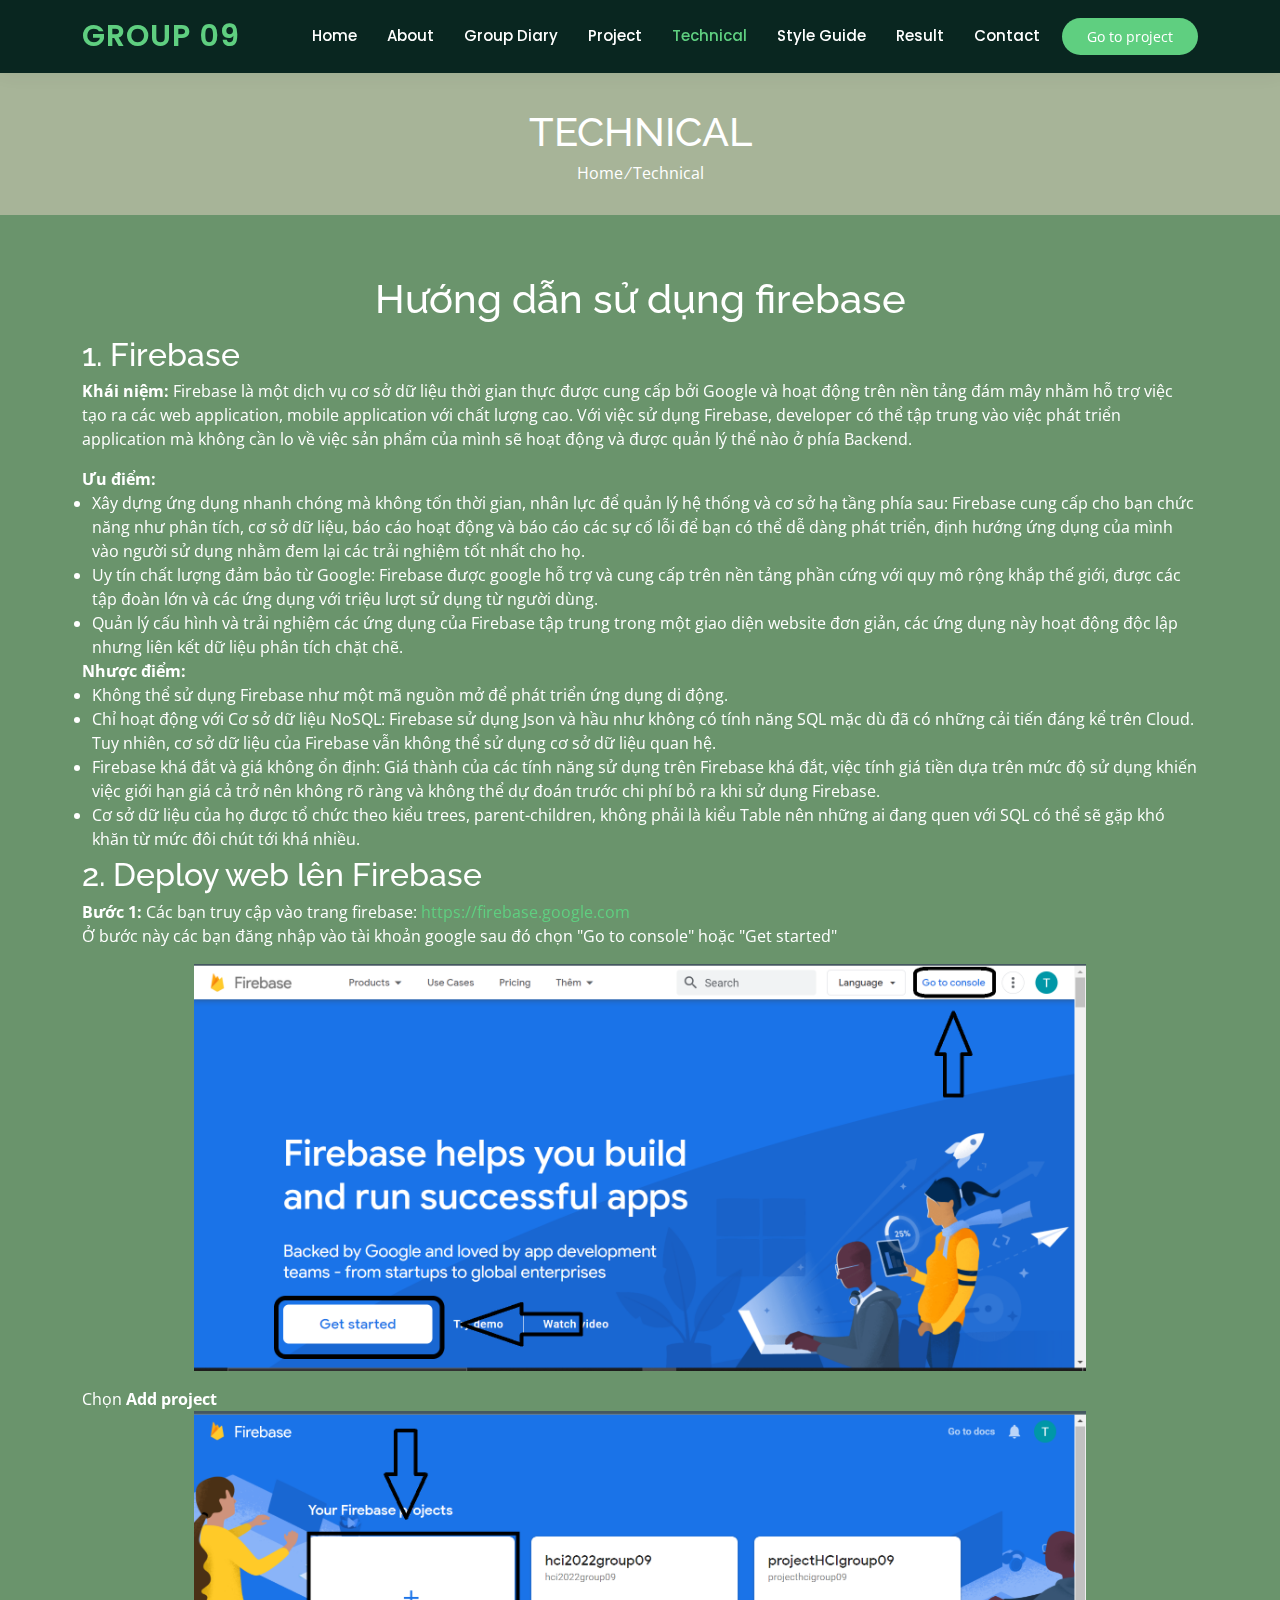
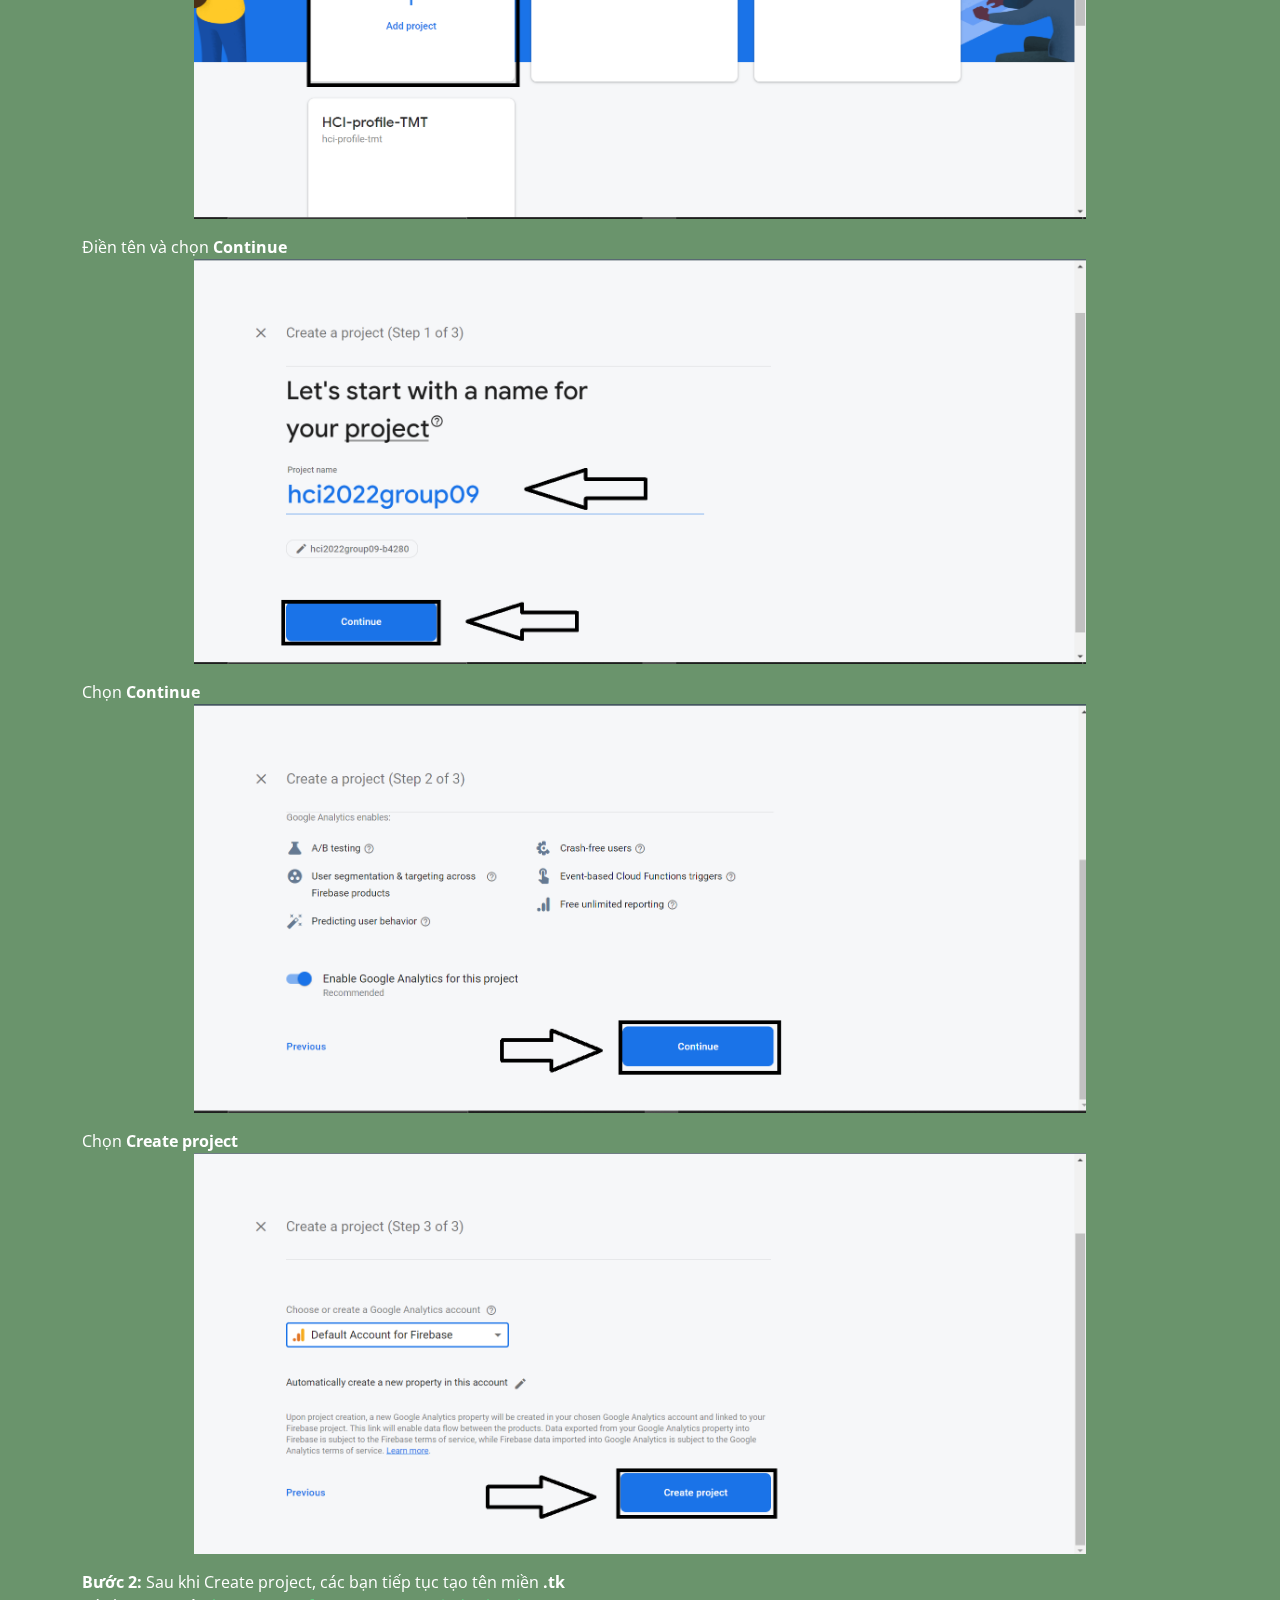
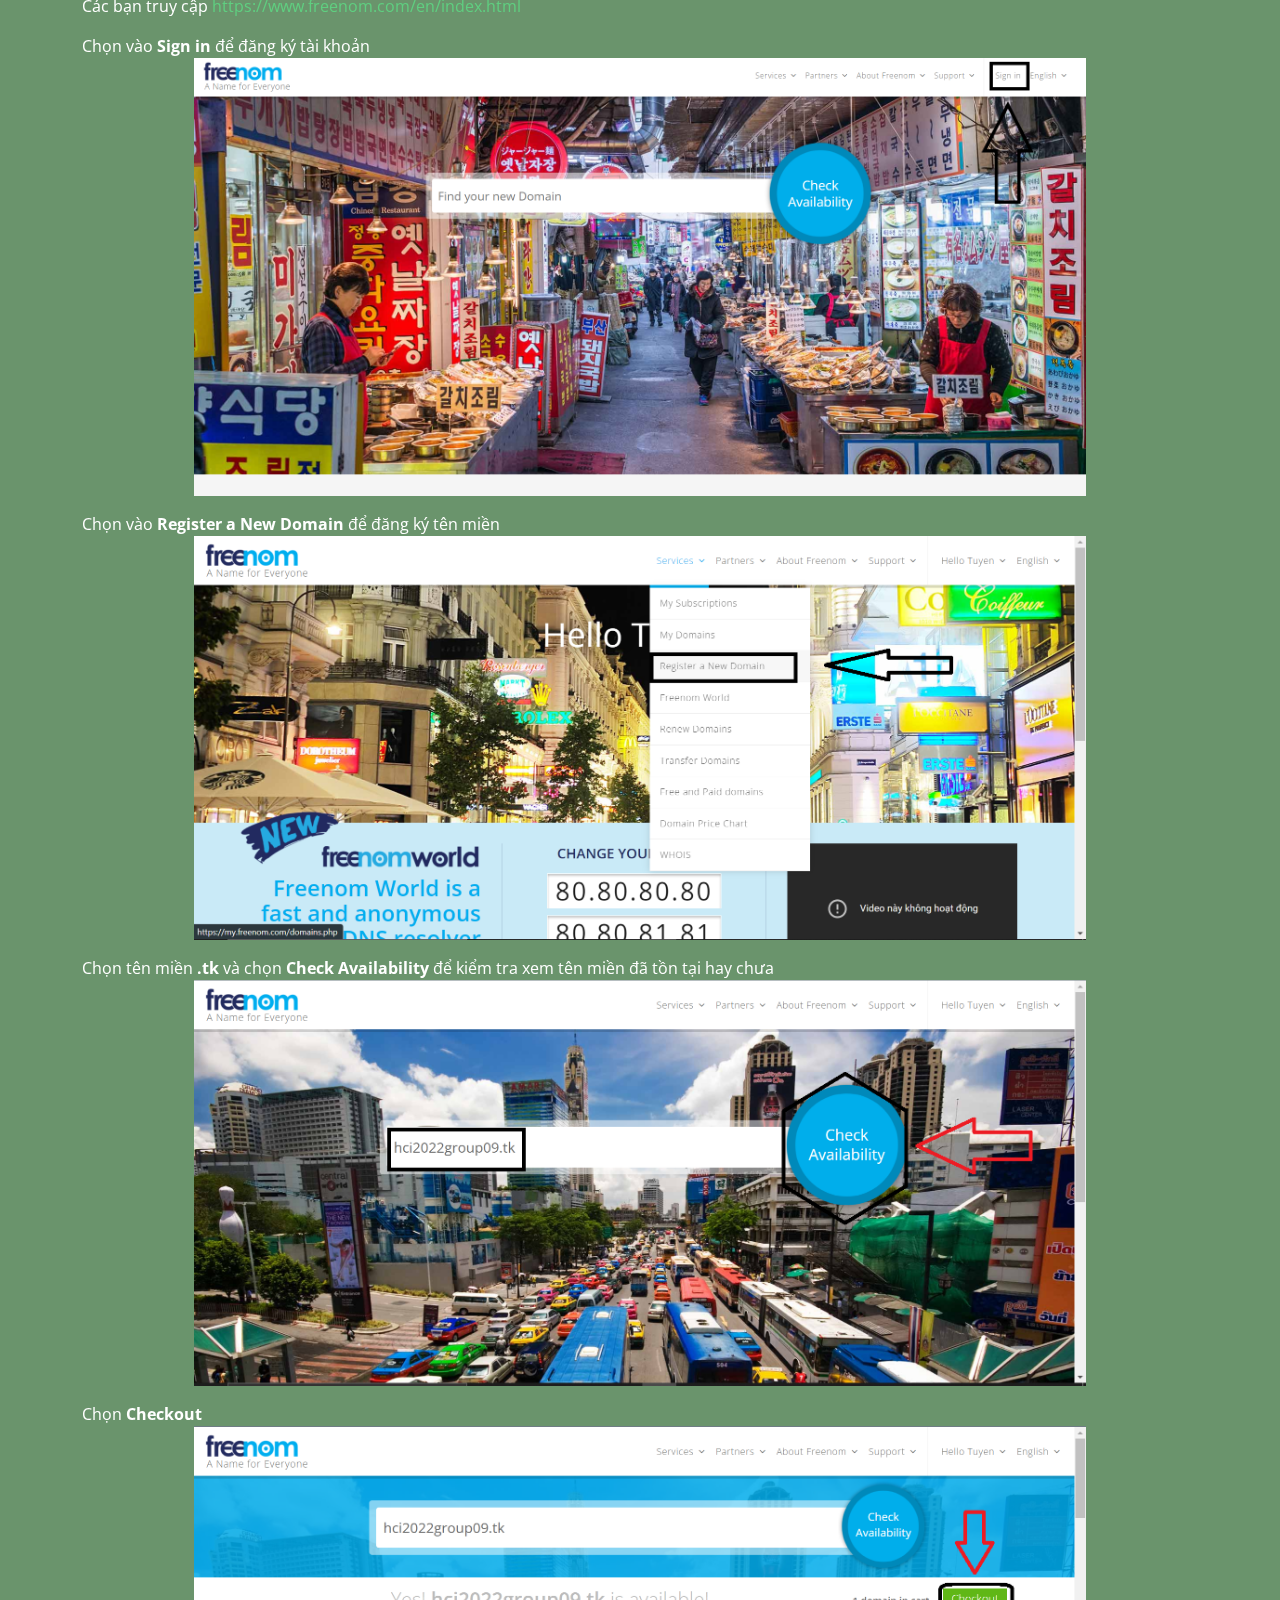
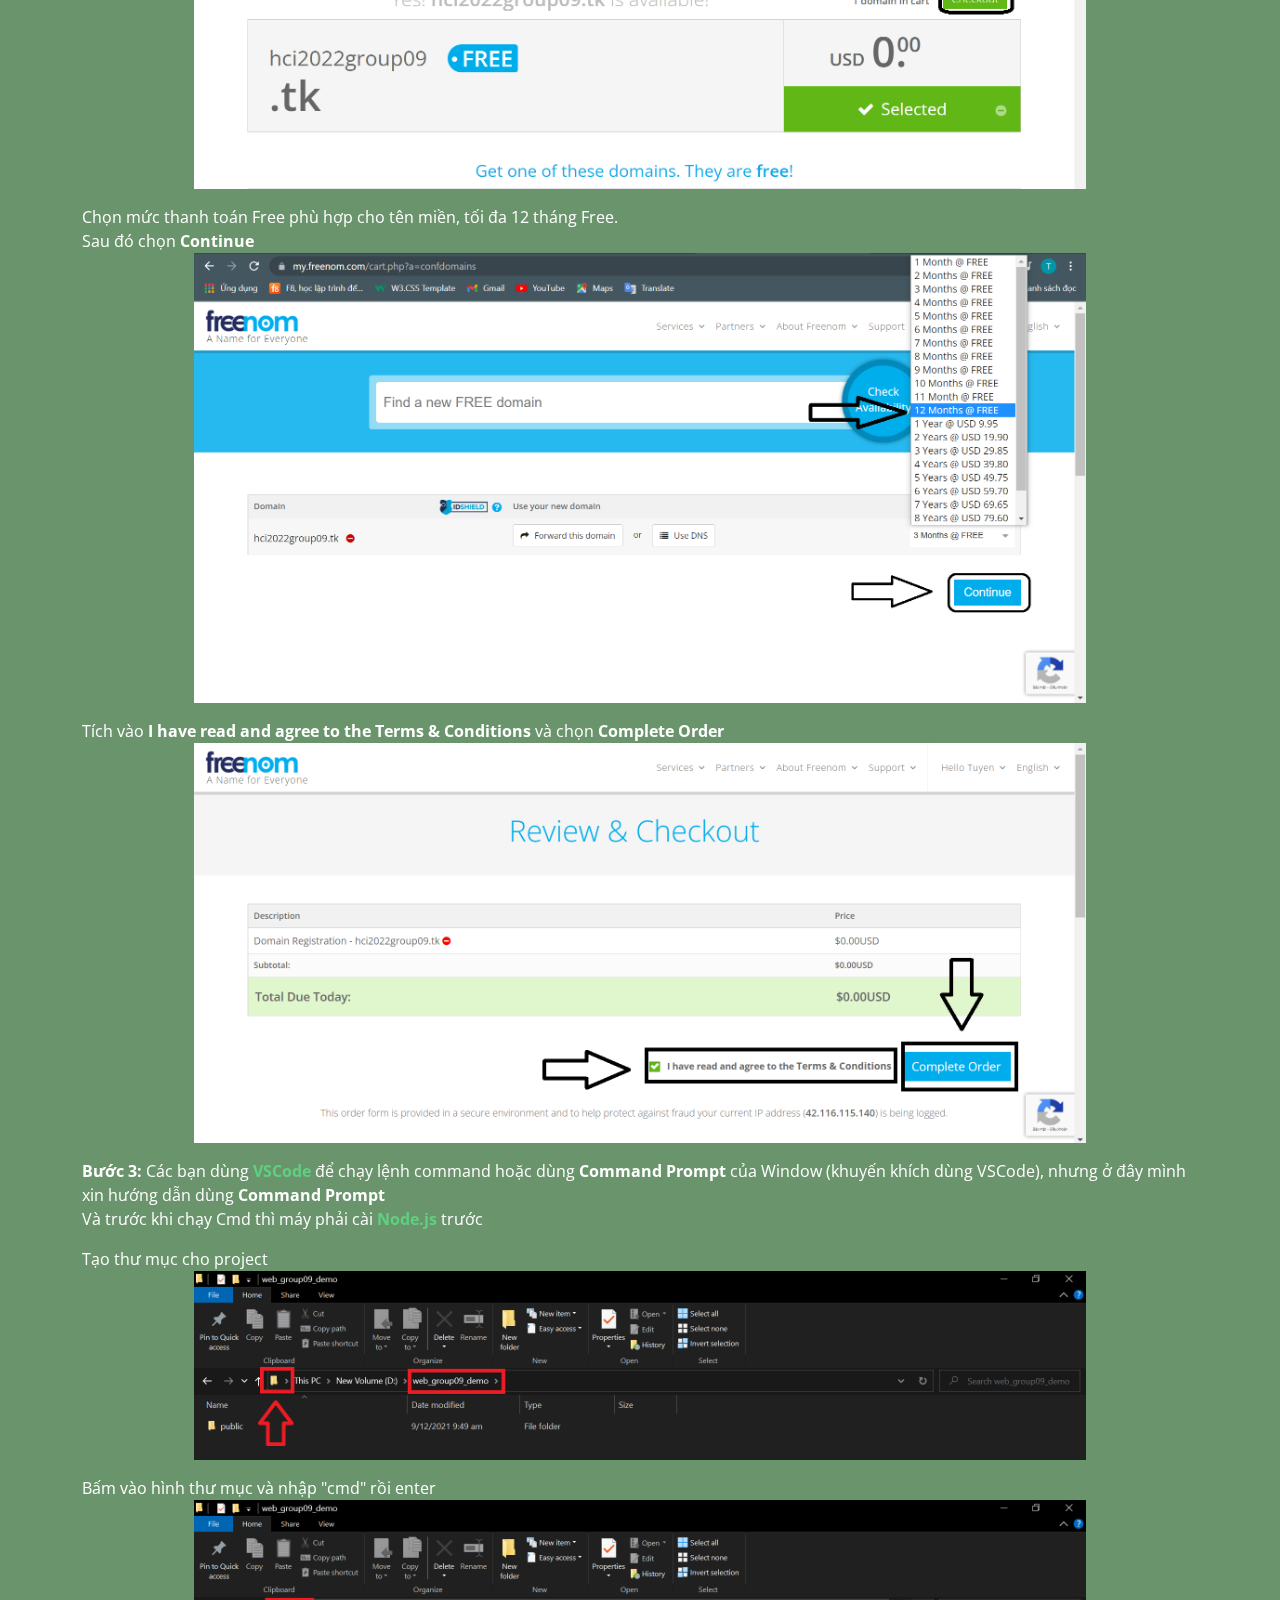
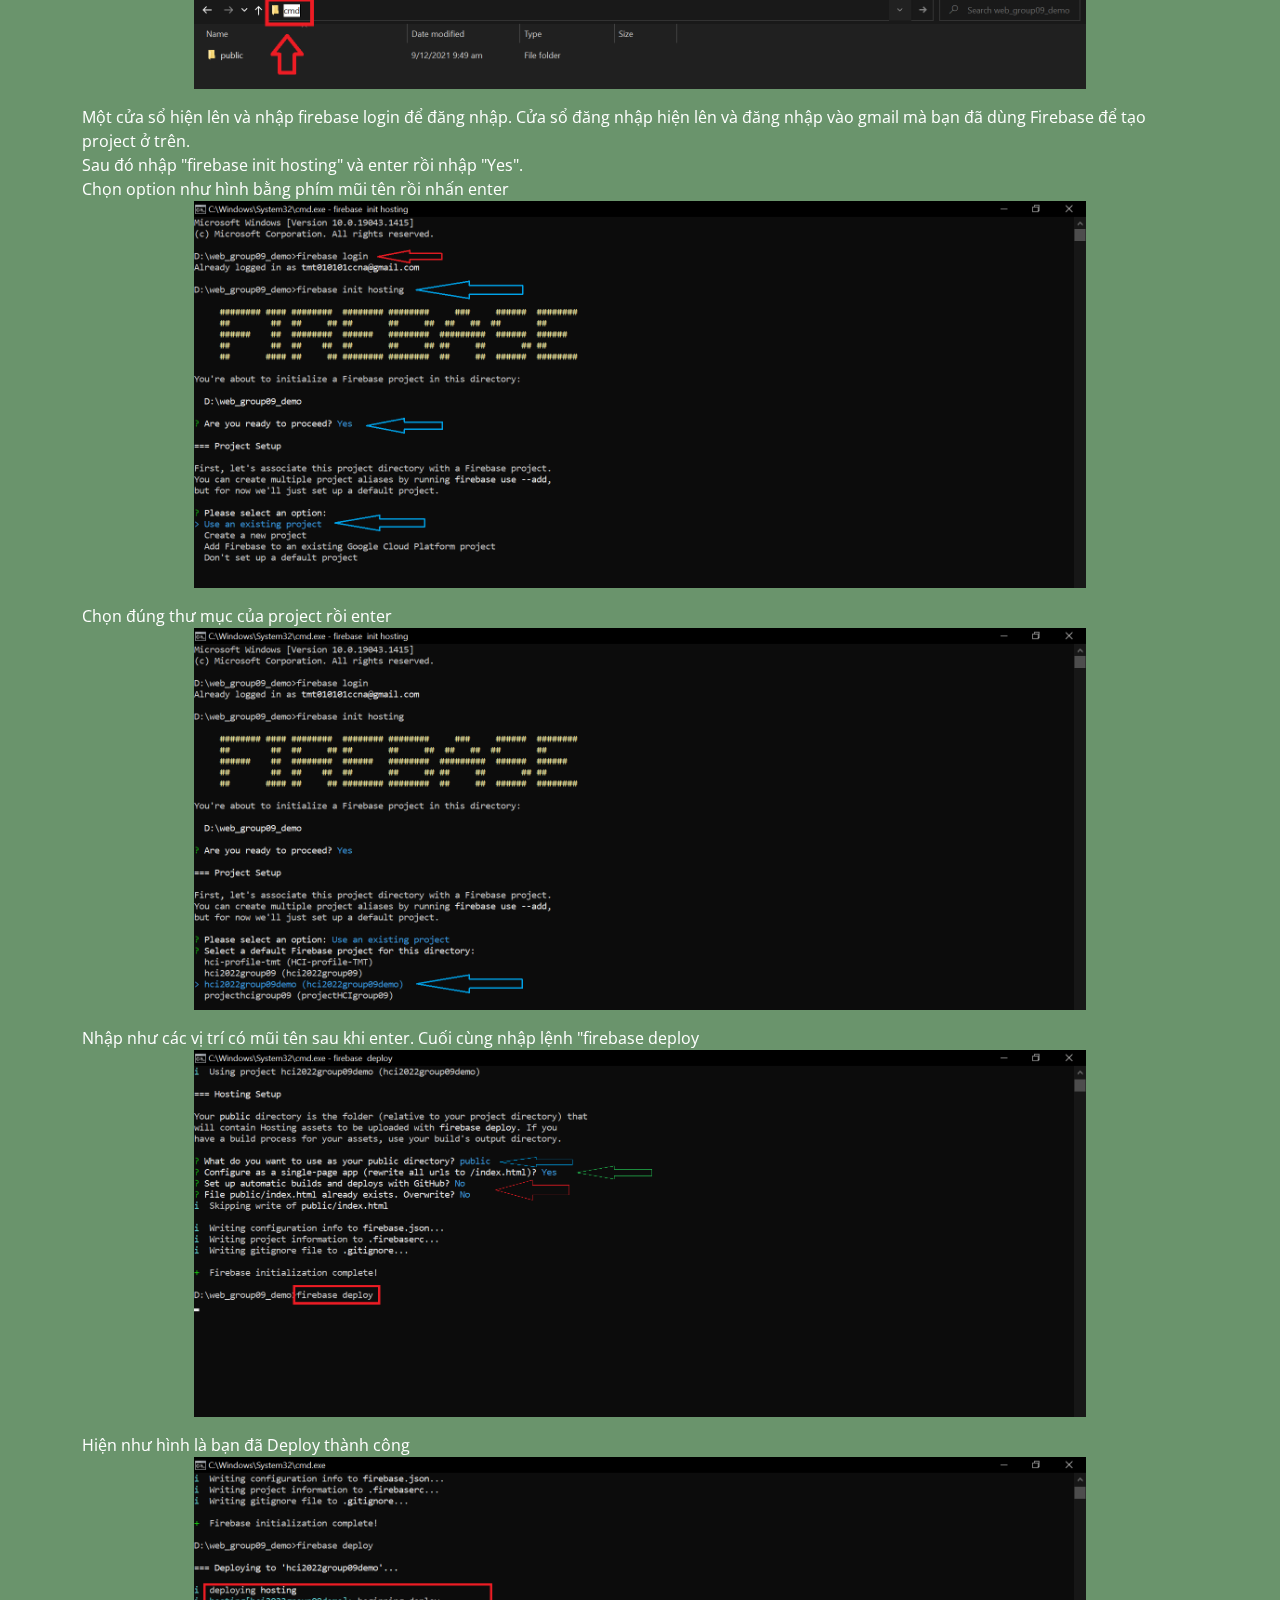
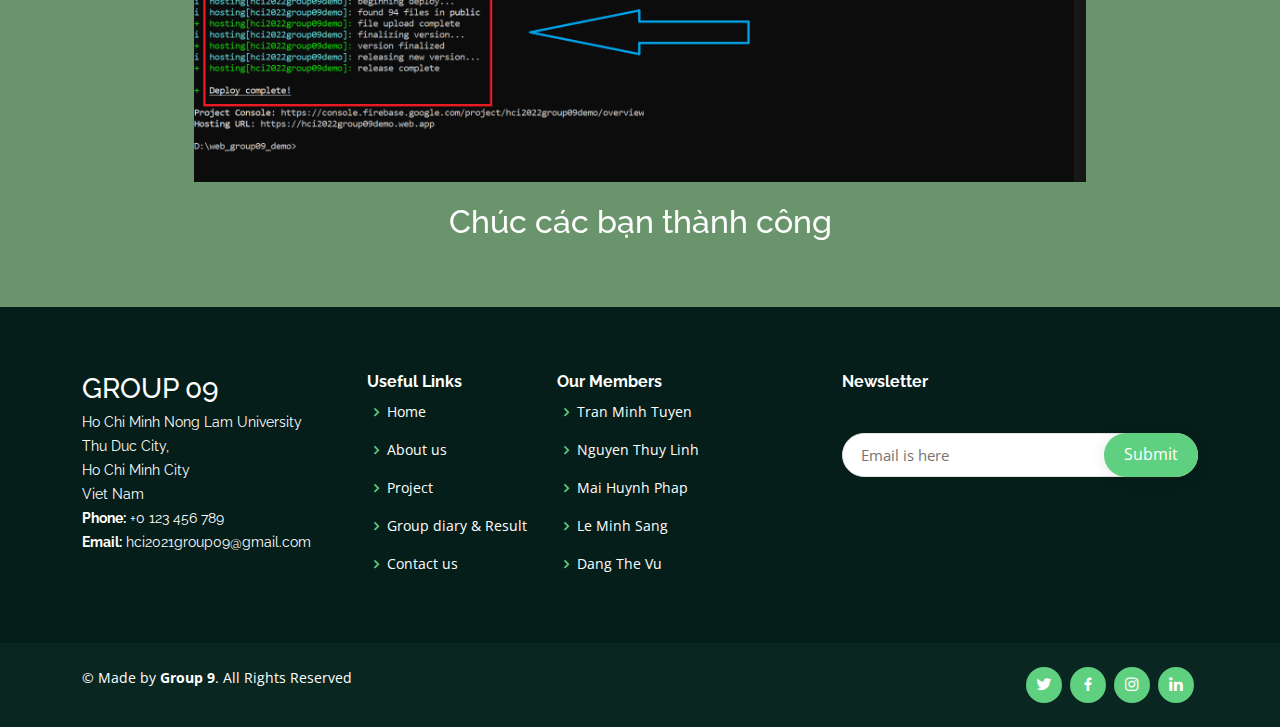
<file: public/technical.html>
<!DOCTYPE html>
<html lang="en">

<head>
    <meta charset="utf-8">
    <meta content="width=device-width, initial-scale=1.0" name="viewport">

    <title>Group 09</title>
    <meta content="" name="description">
    <meta content="" name="keywords">

    <!-- Favicons -->
    <link href="assets/img/favicon.png" rel="icon">
    <link href="assets/img/apple-touch-icon.png" rel="apple-touch-icon">

    <!-- Google Fonts -->
    <link href="https://fonts.googleapis.com/css?family=Open+Sans:300,300i,400,400i,600,600i,700,700i|Raleway:300,300i,400,400i,500,500i,600,600i,700,700i|Poppins:300,300i,400,400i,500,500i,600,600i,700,700i" rel="stylesheet">

    <!-- Vendor CSS Files -->
    <link href="assets/vendor/animate.css/animate.min.css" rel="stylesheet">
    <link href="assets/vendor/aos/aos.css" rel="stylesheet">
    <link href="assets/vendor/bootstrap/css/bootstrap.min.css" rel="stylesheet">
    <link href="assets/vendor/bootstrap-icons/bootstrap-icons.css" rel="stylesheet">
    <link href="assets/vendor/boxicons/css/boxicons.min.css" rel="stylesheet">
    <link href="assets/vendor/remixicon/remixicon.css" rel="stylesheet">
    <link href="assets/vendor/swiper/swiper-bundle.min.css" rel="stylesheet">

    <!-- Template Main CSS File -->
    <link href="assets/css/style.css" rel="stylesheet">

    <!-- =======================================================
  * Template Name: Mentor - v4.6.0
  * Template URL: https://bootstrapmade.com/mentor-free-education-bootstrap-theme/
  * Author: BootstrapMade.com
  * License: https://bootstrapmade.com/license/
  ======================================================== -->
</head>

<body>

    <!-- ======= Header ======= -->
    <header id="header" class="fixed-top">
        <div class="container d-flex align-items-center">

            <h1 class="logo me-auto"><a href="index.html">Group 09</a></h1>
            <!-- Uncomment below if you prefer to use an image logo -->
            <!-- <a href="index.html" class="logo me-auto"><img src="assets/img/logo.png" alt="" class="img-fluid"></a>-->

            <nav id="navbar" class="navbar order-last order-lg-0">
                <ul>
                    <li><a href="index.html">Home</a></li>
                    <li><a href="about.html">About</a></li>
                    <li><a href="groupdiary.html">Group Diary</a></li>
                    <li><a href="project.html">Project</a></li>
                    <li><a class="active" href="technical.html">Technical</a></li>
                    <li><a href="styleguide.html">Style Guide</a></li>
                    <li><a href="result.html">Result</a></li>
                    <li><a href="contact.html">Contact</a></li>
                </ul>
                <i class="bi bi-list mobile-nav-toggle"></i>
            </nav>
            <!-- .navbar -->

            <a href="https://mekkiin.tk/" class="get-started-btn">Go to project</a>
        </div>
    </header>
    <!-- End Header -->

    <main id="main" data-aos="fade-in">

        <!-- ======= Breadcrumbs ======= -->
        <div class="breadcrumbs">
            <div class="container">
                <h2>Technical</h2>
                <a href="index.html">Home</a> &frasl;
                <a href="">Technical</a>
            </div>
        </div>
        <!-- End Breadcrumbs -->

        <!-- ======= Trainers Section ======= -->
        <section id="trainers" class="trainers">
            <div class="container technical" data-aos="fade-up">
                <h1>Hướng dẫn sử dụng firebase</h1>
                <h2>1. Firebase</h2>
                <p><strong>Khái niệm:</strong> Firebase là một dịch vụ cơ sở dữ liệu thời gian thực được cung cấp bởi Google và hoạt động trên nền tảng đám mây nhằm hỗ trợ việc tạo ra các web application, mobile application với chất lượng cao. Với việc sử
                    dụng Firebase, developer có thể tập trung vào việc phát triển application mà không cần lo về việc sản phẩm của mình sẽ hoạt động và được quản lý thể nào ở phía Backend.
                </p>
                <strong>Ưu điểm:</strong>
                <li type="bull">Xây dựng ứng dụng nhanh chóng mà không tốn thời gian, nhân lực để quản lý hệ thống và cơ sở hạ tầng phía sau: Firebase cung cấp cho bạn chức năng như phân tích, cơ sở dữ liệu, báo cáo hoạt động và báo cáo các sự cố lỗi để bạn có thể dễ
                    dàng phát triển, định hướng ứng dụng của mình vào người sử dụng nhằm đem lại các trải nghiệm tốt nhất cho họ.
                </li>
                <li type="bull">
                    Uy tín chất lượng đảm bảo từ Google: Firebase được google hỗ trợ và cung cấp trên nền tảng phần cứng với quy mô rộng khắp thế giới, được các tập đoàn lớn và các ứng dụng với triệu lượt sử dụng từ người dùng.
                </li>
                <li type="bull">
                    Quản lý cấu hình và trải nghiệm các ứng dụng của Firebase tập trung trong một giao diện website đơn giản, các ứng dụng này hoạt động độc lập nhưng liên kết dữ liệu phân tích chặt chẽ.
                </li>
                <strong>Nhược điểm:</strong>
                <li type="bull">
                    Không thể sử dụng Firebase như một mã nguồn mở để phát triển ứng dụng di động.
                </li>
                <li type="bull">
                    Chỉ hoạt động với Cơ sở dữ liệu NoSQL: Firebase sử dụng Json và hầu như không có tính năng SQL mặc dù đã có những cải tiến đáng kể trên Cloud. Tuy nhiên, cơ sở dữ liệu của Firebase vẫn không thể sử dụng cơ sở dữ liệu quan hệ.
                </li>
                <li type="bull">
                    Firebase khá đắt và giá không ổn định: Giá thành của các tính năng sử dụng trên Firebase khá đắt, việc tính giá tiền dựa trên mức độ sử dụng khiến việc giới hạn giá cả trở nên không rõ ràng và không thể dự đoán trước chi phí bỏ ra khi sử dụng Firebase.
                </li>
                <li type="bull">
                    Cơ sở dữ liệu của họ được tổ chức theo kiểu trees, parent-children, không phải là kiểu Table nên những ai đang quen với SQL có thể sẽ gặp khó khăn từ mức đôi chút tới khá nhiều.
                </li>

                <h2>2. Deploy web lên Firebase</h2>
                <p><strong>Bước 1:</strong> Các bạn truy cập vào trang firebase:
                    <a target="_blank" href="https://firebase.google.com">https://firebase.google.com</a> <br> Ở bước này các bạn đăng nhập vào tài khoản google sau đó chọn "Go to console" hoặc "Get started"
                </p>
                <p><img src="assets/img/image_Technical/1.png" alt=""></p>
                <p>Chọn <strong>Add project</strong><img src="assets/img/image_Technical/2.png" alt=""></p>
                <p>Điền tên và chọn <strong>Continue</strong><img src="assets/img/image_Technical/3.png" alt=""></p>
                <p>Chọn <strong>Continue</strong><img src="assets/img/image_Technical/4.png" alt=""></p>
                <p>Chọn <strong>Create project</strong><img src="assets/img/image_Technical/5.png" alt=""></p>

                <p><strong>Bước 2:</strong> Sau khi Create project, các bạn tiếp tục tạo tên miền <strong>.tk</strong> <br> Các bạn truy cập <a target="_blank" href="https://www.freenom.com/en/index.html">https://www.freenom.com/en/index.html</a></p>
                <p>Chọn vào <strong>Sign in</strong> để đăng ký tài khoản<img src="assets/img/image_Technical/6-0.png" alt=""></p>

                <p>Chọn vào <strong>Register a New Domain</strong> để đăng ký tên miền<img src="assets/img/image_Technical/6-1.png" alt=""></p>

                <p>Chọn tên miền <strong>.tk</strong> và chọn <strong>Check Availability</strong> để kiểm tra xem tên miền đã tồn tại hay chưa<img src="assets/img/image_Technical/7.png" alt=""></p>

                <p>Chọn <strong>Checkout</strong><img src="assets/img/image_Technical/8.png" alt=""></p>

                <p>Chọn mức thanh toán Free phù hợp cho tên miền, tối đa 12 tháng Free.<br> Sau đó chọn <strong>Continue</strong><img src="assets/img/image_Technical/9.png" alt=""></p>

                <p>Tích vào <strong>I have read and agree to the Terms & Conditions</strong> và chọn <strong>Complete Order</strong><img src="assets/img/image_Technical/10.png" alt=""></p>
                <p><strong>Bước 3:</strong> Các bạn dùng <a href="https://code.visualstudio.com/" target="_blank" rel="noopener noreferrer"><strong>VSCode</strong></a> để chạy lệnh command hoặc dùng <strong>Command Prompt</strong> của Window (khuyến khích
                    dùng VSCode), nhưng ở đây mình xin hướng dẫn dùng <strong>Command Prompt</strong> <br> Và trước khi chạy Cmd thì máy phải cài <a href="https://nodejs.org/en/" target="_blank" rel="noopener noreferrer"><strong>Node.js</strong></a> trước
                </p>
                <p>Tạo thư mục cho project<img src="assets/img/image_Technical/11.png" alt=""></p>

                <p>Bấm vào hình thư mục và nhập "cmd" rồi enter<img src="assets/img/image_Technical/13.png" alt=""></p>

                <p>Một cửa sổ hiện lên và nhập firebase login để đăng nhập. Cửa sổ đăng nhập hiện lên và đăng nhập vào gmail mà bạn đã dùng Firebase để tạo project ở trên. <br> Sau đó nhập "firebase init hosting" và enter rồi nhập "Yes". <br> Chọn option
                    như hình bằng phím mũi tên rồi nhấn enter
                    <img src="assets/img/image_Technical/14.png" alt=""></p>

                <p>Chọn đúng thư mục của project rồi enter<img src="assets/img/image_Technical/15.png" alt=""></p>

                <p>Nhập như các vị trí có mũi tên sau khi enter. Cuối cùng nhập lệnh "firebase deploy<img src="assets/img/image_Technical/16.png" alt=""></p>

                <p>Hiện như hình là bạn đã Deploy thành công<img src="assets/img/image_Technical/17.png" alt=""></p>
                <h2 style="text-align: center;">Chúc các bạn thành công</h2>
            </div>
        </section>
        <!-- End Trainers Section -->

    </main>
    <!-- End #main -->

    <!-- ======= Footer ======= -->
    <footer id="footer">

        <div class="footer-top">
            <div class="container">
                <div class="row">

                    <div class="col-lg-3 col-md-6 footer-contact">
                        <h3>GROUP 09</h3>
                        <p>
                            Ho Chi Minh Nong Lam University<br> Thu Duc City,<br> Ho Chi Minh City<br> Viet Nam <br>
                            <strong>Phone:</strong> +0 123 456 789 <br>
                            <strong>Email:</strong> hci2021group09@gmail.com<br>
                        </p>
                    </div>

                    <div class="col-lg-2 col-md-6 footer-links">
                        <h4>Useful Links</h4>
                        <ul>
                            <li><i class="bx bx-chevron-right"></i> <a href="home.html">Home</a></li>
                            <li><i class="bx bx-chevron-right"></i> <a href="about.html">About us</a></li>
                            <li><i class="bx bx-chevron-right"></i> <a href="project.html">Project</a></li>
                            <li><i class="bx bx-chevron-right"></i> <a href="groupdiary&result.html">Group diary & Result</a></li>
                            <li><i class="bx bx-chevron-right"></i> <a href="contact.html">Contact us</a></li>
                        </ul>
                    </div>

                    <div class="col-lg-3 col-md-6 footer-links">
                        <h4>Our Members</h4>
                        <ul>
                            <li><i class="bx bx-chevron-right"></i> <a href="#">Tran Minh Tuyen</a></li>
                            <li><i class="bx bx-chevron-right"></i> <a href="#">Nguyen Thuy Linh</a></li>
                            <li><i class="bx bx-chevron-right"></i> <a href="#">Mai Huynh Phap</a></li>
                            <li><i class="bx bx-chevron-right"></i> <a href="#">Le Minh Sang</a></li>
                            <li><i class="bx bx-chevron-right"></i> <a href="#">Dang The Vu</a></li>
                        </ul>
                    </div>

                    <div class="col-lg-4 col-md-6 footer-newsletter">
                        <h4>Newsletter</h4>
                        <p></p>
                        <form action="" method="post">
                            <input type="email" name="email" placeholder="Email is here" required> <input type="submit" value="Submit">
                        </form>
                    </div>

                </div>
            </div>
        </div>

        <div class="container d-md-flex py-4">

            <div class="me-md-auto text-center text-md-start">
                <div class="copyright">
                    &copy; Made by <strong><span>Group 9</span></strong>. All Rights Reserved
                </div>
                <div class="credits">
                    <!-- All the links in the footer should remain intact. -->
                    <!-- You can delete the links only if you purchased the pro version. -->
                    <!-- Licensing information: https://bootstrapmade.com/license/ -->
                    <!-- Purchase the pro version with working PHP/AJAX contact form: https://bootstrapmade.com/bethany-free-onepage-bootstrap-theme/ -->
                </div>
            </div>
            <div class="social-links text-center text-md-right pt-3 pt-md-0">
                <a href="https://twitter.com/?lang=vi" class="twitter"><i class="bx bxl-twitter"></i></a>
                <a href="https://vi-vn.facebook.com/" class="facebook"><i class="bx bxl-facebook"></i></a>
                <a href="https://www.instagram.com/" class="instagram"><i class="bx bxl-instagram"></i></a>
                <a href="https://www.linkedin.com/" class="linkedin"><i class="bx bxl-linkedin"></i></a>
            </div>
        </div>
    </footer>
    <!-- End Footer -->

    <div id="preloader"></div>
    <a href="#" class="back-to-top d-flex align-items-center justify-content-center"><i
      class="bi bi-arrow-up-short"></i></a>

    <!-- Vendor JS Files -->
    <script src="assets/vendor/aos/aos.js"></script>
    <script src="assets/vendor/bootstrap/js/bootstrap.bundle.min.js"></script>
    <script src="assets/vendor/php-email-form/validate.js"></script>
    <script src="assets/vendor/purecounter/purecounter.js"></script>
    <script src="assets/vendor/swiper/swiper-bundle.min.js"></script>

    <!-- Template Main JS File -->
    <script src="assets/js/main.js"></script>

</body>

</html>
</file>
<file: public/assets/css/style.css>
/**
* Template Name: Mentor - v4.6.0
* Template URL: https://bootstrapmade.com/mentor-free-education-bootstrap-theme/
* Author: BootstrapMade.com
* License: https://bootstrapmade.com/license/
*/
        /*--------------------------------------------------------------
# General
--------------------------------------------------------------*/
        
        body {
            font-family: "Open Sans", sans-serif;
            color: #444444;
        }
        
        a {
            color: #5fcf80;
            text-decoration: none;
        }
        
        a:hover {
            color: #86db9f;
            text-decoration: none;
        }
        
        h1,
        h2,
        h3,
        h4,
        h5,
        h6 {
            font-family: "Raleway", sans-serif;
        }
        /*--------------------------------------------------------------
# Back to top button
--------------------------------------------------------------*/
        
        .back-to-top {
            position: fixed;
            visibility: hidden;
            opacity: 0;
            right: 15px;
            bottom: 15px;
            z-index: 996;
            background: #5fcf80;
            width: 40px;
            height: 40px;
            border-radius: 50px;
            transition: all 0.4s;
        }
        
        .back-to-top i {
            font-size: 28px;
            color: #fff;
            line-height: 0;
        }
        
        .back-to-top:hover {
            background: #7ed899;
            color: #fff;
        }
        
        .back-to-top.active {
            visibility: visible;
            opacity: 1;
        }
        /*--------------------------------------------------------------
# Preloader
--------------------------------------------------------------*/
        
        #preloader {
            position: fixed;
            top: 0;
            left: 0;
            right: 0;
            bottom: 0;
            z-index: 9999;
            overflow: hidden;
            background: #fff;
        }
        
        #preloader:before {
            content: "";
            position: fixed;
            top: calc(50% - 30px);
            left: calc(50% - 30px);
            border: 6px solid #5fcf80;
            border-top-color: #fff;
            border-bottom-color: #fff;
            border-radius: 50%;
            width: 60px;
            height: 60px;
            -webkit-animation: animate-preloader 1s linear infinite;
            animation: animate-preloader 1s linear infinite;
        }
        
        @-webkit-keyframes animate-preloader {
            0% {
                transform: rotate(0deg);
            }
            100% {
                transform: rotate(360deg);
            }
        }
        
        @keyframes animate-preloader {
            0% {
                transform: rotate(0deg);
            }
            100% {
                transform: rotate(360deg);
            }
        }
        /*--------------------------------------------------------------
# Disable aos animation delay on mobile devices
--------------------------------------------------------------*/
        
        @media screen and (max-width: 768px) {
            [data-aos-delay] {
                transition-delay: 0 !important;
            }
        }
        /*--------------------------------------------------------------
# Header
--------------------------------------------------------------*/
        
        #header {
            background: #092620;
            transition: all 0.5s;
            z-index: 997;
            padding: 15px 0;
            box-shadow: 0px 0 18px rgba(55, 66, 59, 0.08);
        }
        
        #header .logo {
            font-size: 30px;
            margin: 0;
            padding: 0;
            line-height: 1;
            font-weight: 600;
            letter-spacing: 1px;
            text-transform: uppercase;
            font-family: "Poppins", sans-serif;
        }
        
        #header .logo a {
            color: #5fcf80;
        }
        
        #header .logo img {
            max-height: 40px;
        }
        /**
* Get Startet Button 
*/
        
        .get-started-btn {
            margin-left: 22px;
            background: #5fcf80;
            color: #fff;
            border-radius: 50px;
            padding: 8px 25px;
            white-space: nowrap;
            transition: 0.3s;
            font-size: 14px;
            display: inline-block;
        }
        
        .get-started-btn:hover {
            background: #3ac162;
            color: #fff;
        }
        
        @media (max-width: 768px) {
            .get-started-btn {
                margin: 0 15px 0 0;
                padding: 6px 18px;
            }
        }
        /*--------------------------------------------------------------
# Navigation Menu
--------------------------------------------------------------*/
        /**
* Desktop Navigation 
*/
        
        .navbar {
            padding: 0;
        }
        
        .navbar ul {
            margin: 0;
            padding: 0;
            display: flex;
            list-style: none;
            align-items: center;
        }
        
        .navbar li {
            position: relative;
        }
        
        .navbar a,
        .navbar a:focus {
            display: flex;
            align-items: center;
            justify-content: space-between;
            padding: 10px 0 10px 30px;
            font-family: "Poppins", sans-serif;
            font-size: 15px;
            font-weight: 500;
            color: #fff;
            white-space: nowrap;
            transition: 0.3s;
        }
        
        .navbar a i,
        .navbar a:focus i {
            font-size: 12px;
            line-height: 0;
            margin-left: 5px;
        }
        
        .navbar a:hover,
        .navbar .active,
        .navbar .active:focus,
        .navbar li:hover>a {
            color: #5fcf80;
        }
        
        .navbar .dropdown ul {
            display: block;
            position: absolute;
            left: 30px;
            top: calc(100% + 30px);
            margin: 0;
            padding: 10px 0;
            z-index: 99;
            opacity: 0;
            visibility: hidden;
            background: #fff;
            box-shadow: 0px 0px 30px rgba(127, 137, 161, 0.25);
            transition: 0.3s;
            border-radius: 4px;
        }
        
        .navbar .dropdown ul li {
            min-width: 200px;
        }
        
        .navbar .dropdown ul a {
            padding: 10px 20px;
            font-size: 14px;
            text-transform: none;
            font-weight: 500;
        }
        
        .navbar .dropdown ul a i {
            font-size: 12px;
        }
        
        .navbar .dropdown ul a:hover,
        .navbar .dropdown ul .active:hover,
        .navbar .dropdown ul li:hover>a {
            color: #5fcf80;
        }
        
        .navbar .dropdown:hover>ul {
            opacity: 1;
            top: 100%;
            visibility: visible;
        }
        
        .navbar .dropdown .dropdown ul {
            top: 0;
            left: calc(100% - 30px);
            visibility: hidden;
        }
        
        .navbar .dropdown .dropdown:hover>ul {
            opacity: 1;
            top: 0;
            left: 100%;
            visibility: visible;
        }
        
        @media (max-width: 1366px) {
            .navbar .dropdown .dropdown ul {
                left: -90%;
            }
            .navbar .dropdown .dropdown:hover>ul {
                left: -100%;
            }
        }
        /**
* Mobile Navigation 
*/
        
        .mobile-nav-toggle {
            color: #37423b;
            font-size: 28px;
            cursor: pointer;
            display: none;
            line-height: 0;
            transition: 0.5s;
        }
        
        .mobile-nav-toggle.bi-x {
            color: #fff;
        }
        
        @media (max-width: 991px) {
            .mobile-nav-toggle {
                display: block;
            }
            .navbar ul {
                display: none;
            }
        }
        
        .navbar-mobile {
            position: fixed;
            overflow: hidden;
            top: 0;
            right: 0;
            left: 0;
            bottom: 0;
            background: rgba(32, 38, 34, 0.9);
            transition: 0.3s;
            z-index: 999;
        }
        
        .navbar-mobile .mobile-nav-toggle {
            position: absolute;
            top: 15px;
            right: 15px;
        }
        
        .navbar-mobile ul {
            display: block;
            position: absolute;
            top: 55px;
            right: 15px;
            bottom: 15px;
            left: 15px;
            padding: 10px 0;
            border-radius: 6px;
            background-color: #fff;
            overflow-y: auto;
            transition: 0.3s;
        }
        
        .navbar-mobile a,
        .navbar-mobile a:focus {
            padding: 10px 20px;
            font-size: 15px;
            color: #37423b;
        }
        
        .navbar-mobile a:hover,
        .navbar-mobile .active,
        .navbar-mobile li:hover>a {
            color: #5fcf80;
        }
        
        .navbar-mobile .getstarted,
        .navbar-mobile .getstarted:focus {
            margin: 15px;
        }
        
        .navbar-mobile .dropdown ul {
            position: static;
            display: none;
            margin: 10px 20px;
            padding: 10px 0;
            z-index: 99;
            opacity: 1;
            visibility: visible;
            background: #fff;
            box-shadow: 0px 0px 30px rgba(127, 137, 161, 0.25);
        }
        
        .navbar-mobile .dropdown ul li {
            min-width: 200px;
        }
        
        .navbar-mobile .dropdown ul a {
            padding: 10px 20px;
        }
        
        .navbar-mobile .dropdown ul a i {
            font-size: 12px;
        }
        
        .navbar-mobile .dropdown ul a:hover,
        .navbar-mobile .dropdown ul .active:hover,
        .navbar-mobile .dropdown ul li:hover>a {
            color: #5fcf80;
        }
        
        .navbar-mobile .dropdown>.dropdown-active {
            display: block;
        }
        /*--------------------------------------------------------------
# Hero Section
--------------------------------------------------------------*/
        
        #hero {
            width: 100%;
            height: 80vh;
            background-color: white;
            background-size: cover;
            position: relative;
        }
        
        #hero:before {
            content: "";
            background: #6A946C;
            position: absolute;
            bottom: 0;
            top: 0;
            left: 0;
            right: 0;
        }
        
        #hero .container {
            padding-top: 72px;
        }
        
        @media (max-width: 992px) {
            #hero .container {
                padding-top: 62px;
            }
        }
        
        #hero h1 {
            margin: 0;
            font-size: 48px;
            font-weight: 700;
            line-height: 56px;
            color: #fff;
            font-family: "Poppins", sans-serif;
        }
        
        #hero h2 {
            color: #eee;
            margin: 10px 0 0 0;
            font-size: 24px;
        }
        
        #hero .btn-get-started {
            font-family: "Raleway", sans-serif;
            font-weight: 500;
            font-size: 15px;
            letter-spacing: 1px;
            display: inline-block;
            padding: 10px 35px;
            border-radius: 50px;
            transition: 0.5s;
            margin-top: 30px;
            border: 2px solid #fff;
            color: #fff;
        }
        
        #hero .btn-get-started:hover {
            background: #5fcf80;
            border: 2px solid #5fcf80;
        }
        
        @media (min-width: 1024px) {
            #hero {
                background-attachment: fixed;
            }
        }
        
        @media (max-width: 768px) {
            #hero {
                height: 100vh;
            }
            #hero h1 {
                font-size: 28px;
                line-height: 36px;
            }
            #hero h2 {
                font-size: 18px;
                line-height: 24px;
            }
        }
        /*--------------------------------------------------------------
# Sections General
--------------------------------------------------------------*/
        
        section {
            padding: 60px 0;
            overflow: hidden;
        }
        
        .section-bg {
            background-color: #f6f7f6;
        }
        
        .section-title {
            padding-bottom: 40px;
        }
        
        .section-title h2 {
            font-size: 14px;
            font-weight: 500;
            padding: 0;
            line-height: 1px;
            margin: 0 0 5px 0;
            letter-spacing: 2px;
            text-transform: uppercase;
            color: #aaaaaa;
            font-family: "Poppins", sans-serif;
        }
        
        .section-title h2::after {
            content: "";
            width: 120px;
            height: 1px;
            display: inline-block;
            background: #9ae1af;
            margin: 4px 10px;
        }
        
        .section-title p {
            margin: 0;
            margin: 0;
            font-size: 36px;
            font-weight: 700;
            text-transform: uppercase;
            font-family: "Poppins", sans-serif;
            color: #37423b;
        }
        
        .breadcrumbs {
            margin-top: 73px;
            text-align: center;
            background: #a7b498;
            padding: 30px 0;
            color: #fff;
        }
        
        .breadcrumbs a {
            color: rgb(255, 255, 255);
        }
        
        .breadcrumbs a:hover {
            color: rgb(218, 218, 218);
        }
        
        @media (max-width: 992px) {
            .breadcrumbs {
                margin-top: 63px;
            }
        }
        
        .breadcrumbs h2 {
            font-size: 40px;
            font-weight: 500;
            text-transform: uppercase;
        }
        
        .breadcrumbs p {
            font-size: 14px;
            margin-bottom: 0;
        }
        /*--------------------------------------------------------------
# About
--------------------------------------------------------------*/
        
        .about .content h3 {
            font-weight: 600;
            font-size: 22px;
        }
        
        .about .content ul {
            list-style: none;
            padding: 0;
        }
        
        .about .content ul li {
            padding-bottom: 10px;
        }
        
        .about .content ul i {
            font-size: 20px;
            padding-right: 4px;
            color: #5fcf80;
        }
        
        .about .content .learn-more-btn {
            background: #5fcf80;
            color: #fff;
            border-radius: 50px;
            padding: 8px 25px 9px 25px;
            white-space: nowrap;
            transition: 0.3s;
            font-size: 14px;
            display: inline-block;
        }
        
        .about .content .learn-more-btn:hover {
            background: #3ac162;
            color: #fff;
        }
        
        @media (max-width: 768px) {
            .about .content .learn-more-btn {
                margin: 0 48px 0 0;
                padding: 6px 18px;
            }
        }
        /*--------------------------------------------------------------
# Counts
--------------------------------------------------------------*/
        
        .counts {
            padding: 30px 0;
        }
        
        .counts .counters span {
            font-size: 48px;
            display: block;
            color: #5fcf80;
            font-weight: 700;
        }
        
        .counts .counters p {
            padding: 0;
            margin: 0 0 20px 0;
            font-family: "Raleway", sans-serif;
            font-size: 15px;
            font-weight: 600;
            color: #37423b;
        }
        /*--------------------------------------------------------------
# Courses
--------------------------------------------------------------*/
        
        .courses .course-item {
            border-radius: 5px;
            border: 1px solid #eef0ef;
        }
        
        .courses .course-content {
            padding: 15px;
        }
        
        .courses .course-content h3 {
            font-weight: 700;
            font-size: 22px;
        }
        
        .courses .course-content h3 a {
            color: #37423b;
            transition: 0.3s;
        }
        
        .courses .course-content h3 a:hover {
            color: #5fcf80;
        }
        
        .courses .course-content p {
            font-size: 14px;
            color: #777777;
        }
        
        .courses .course-content h4 {
            font-size: 16px;
            background: #5fcf80;
            padding: 7px 14px;
            color: #fff;
            margin: 0;
        }
        
        .courses .course-content .price {
            margin: 0;
            font-weight: 700;
            font-size: 18px;
            color: #37423b;
        }
        
        .courses .trainer {
            padding-top: 15px;
            border-top: 1px solid #eef0ef;
        }
        
        .courses .trainer .trainer-profile img {
            max-width: 50px;
            border-radius: 50px;
        }
        
        .courses .trainer .trainer-profile span {
            padding-left: 10px;
            font-weight: 600;
            font-size: 16px;
            color: #5a6c60;
        }
        
        .courses .trainer .trainer-rank {
            font-size: 18px;
            color: #657a6d;
        }
        /*--------------------------------------------------------------
# Trainers
--------------------------------------------------------------*/
        
        .trainers {
            background-color: #6A946C;
        }
        
        .trainers .member {
            text-align: center;
            margin-bottom: 20px;
            background: #fff;
            transition: 0.3s;
            width: 410px;
            background-color: #6A946C;
            color: #fff;
        }
        
        .trainers .member:hover {
            -webkit-transform: scale(1.075);
            transform: scale(1.075);
            transition: 0.5s;
            background-color: #c5fdd8;
            box-shadow: 0 10px 6px -6px #5e5e5e;
        }
        
        .home {
            background-color: #6A946C;
            color: #fff;
        }
        
        #home .trainers .member {
            text-align: center;
            margin-bottom: 20px;
            background: #fff;
            transition: 0.3s;
            width: 410px;
            overflow: hidden;
            background-color: #6A946C;
            color: #fff;
        }
        
        #home .trainers .member:hover {
            -webkit-transform: scale(1.075);
            transform: scale(1.075);
            transition: 0.5s;
            background-color: #c5fdd8;
            box-shadow: 0 10px 6px -6px #5e5e5e;
        }
        
        #home .trainers .member .social {
            visibility: hidden;
            position: absolute;
            width: 100px;
            top: -15px;
            left: -50px;
            display: flex;
            flex-direction: column;
            font-size: 0;
        }
        
        #home .trainers .member .social a {
            visibility: hidden;
            position: relative;
            left: 0;
            width: 50px;
            height: 50px;
            display: flex;
            align-items: center;
            justify-content: center;
            font-size: 18px;
            color: #ffffff;
        }
        
        #home .trainers .member:hover .social a {
            visibility: visible;
            background: #c5fdd8;
            left: 50px;
            transition: .3s 0s;
        }
        
        #home .trainers .member:hover .social a:first-child {
            background: #1da1f2;
            left: 50px;
            transition: .3s 0s;
        }
        
        #home .trainers .member:hover .social a:nth-child(2) {
            background: #3b5998;
            left: 50px;
            transition: .3s 0.1s;
        }
        
        #home .trainers .member:hover .social a:nth-child(3) {
            background: #4C68D7;
            left: 50px;
            transition: .3s 0.2s;
        }
        
        #home .trainers .member:hover .social a:nth-child(4) {
            background: #0077b5;
            left: 50px;
            transition: .3s 0.3s;
        }
        
        .justify-content-center {
            justify-content: center !important;
        }
        
        .justify-content-center {
            -ms-flex-pack: center!important;
            justify-content: center!important;
        }
        
        .trainers .member img {
            margin: -1px -1px 30px -1px;
            height: 294px;
            width: 294px;
            border-radius: 50%;
        }
        
        #home .trainers .member img {
            margin: -1px -1px 30px -1px;
            height: 304px;
            width: 304px;
            border-radius: 0%;
        }
        
        .trainers .member .member-content {
            padding: 0 20px 30px 20px;
        }
        
        .trainers .member h4 {
            font-weight: 700;
            margin-bottom: 2px;
            font-size: 16px;
        }
        
        .trainers .member h5 {
            font-weight: 700;
            margin-bottom: 2px;
            font-size: 16px;
        }
        
        .trainers .member-content-mini {
            margin-bottom: 20px;
            font-size: 15px;
            color: #fff;
            text-align: left;
        }
        
        .trainers .member-content-mini a {
            color: #fff;
        }
        
        .trainers .member-content-mini a:hover {
            color: #5fcf80;
        }
        /* Test btn */
        
        .btn {
            text-align: bottom;
            color: rgb(0, 0, 0);
            cursor: pointer;
            display: inline-block;
            font-size: 16px;
            font-weight: 400;
            line-height: 36px;
            position: relative;
            text-decoration: none;
            text-transform: uppercase;
            width: 100%;
            margin-top: 10px;
            padding: 0px 0px 0px 0px;
            border: 2px solid #5fcf80;
        }
        
        .btn-effect {
            letter-spacing: 0;
        }
        
        .btn-effect.color-green:hover,
        .btn-effect.color-green:active {
            color: green;
            border: none;
        }
        
        .btn-effect:hover,
        .btn-effect:active {
            letter-spacing: 2px;
        }
        
        .btn-effect:after,
        .btn-effect:before {
            backface-visibility: hidden;
            border: 1px solid rgba(#fff, 0);
            bottom: 0px;
            content: " ";
            display: block;
            margin: 0 auto;
            position: relative;
            transition: all 280ms ease-in-out;
            width: 0;
            opacity: 0;
        }
        
        .btn-effect.color-green:after,
        .btn-effect.color-green:before {
            border: 1px solid green;
        }
        
        .btn-effect:hover:after,
        .btn-effect:hover:before {
            backface-visibility: hidden;
            transition: width 350ms ease-in-out;
            width: 70%;
            opacity: 1;
        }
        /* end test */
        
        .trainers .member span {
            display: block;
            font-size: 13px;
        }
        
        .trainers .member p {
            padding-top: 10px;
            font-size: 14px;
            color: #fff;
        }
        
        .trainers .member .social {
            margin-top: 15px;
        }
        
        .trainers .member .social a {
            color: #fff;
            transition: 0.3s;
        }
        
        .trainers .member .social a:hover {
            color: #5fcf80;
            transform: scale(1.2);
        }
        
        .trainers .member .social i {
            font-size: 18px;
            margin: 0 2px;
        }
        /*--------------------------------------------------------------
# Contact
--------------------------------------------------------------*/
        
        .contact {
            padding-top: 5px;
        }
        
        .contact .info {
            width: 100%;
            background: #5fcf80;
        }
        
        .contact .info i {
            font-size: 20px;
            background-color: #5fcf80;
            float: left;
            width: 44px;
            height: 44px;
            color: #ecf9f0;
            display: flex;
            justify-content: center;
            align-items: center;
            border-radius: 50px;
            transition: all 0.3s ease-in-out;
        }
        
        .contact .info h4 {
            padding: 0 0 0 60px;
            font-size: 22px;
            font-weight: 600;
            margin-bottom: 5px;
            color: #37423b;
        }
        
        .contact .info p {
            padding: 0 0 0 60px;
            margin-bottom: 0;
            font-size: 14px;
            color: #657a6d;
        }
        
        .contact .info .address,
        .contact .info .email,
        .contact .info .phone {
            margin-top: 40px;
        }
        
        .contact .info .email:hover i,
        .contact .info .address:hover i,
        .contact .info .phone:hover i {
            color: #5fcf80;
            background: #fff;
        }
        
        .contact .php-email-form {
            width: 100%;
            background: #fff;
        }
        
        .contact .php-email-form .form-group {
            padding-bottom: 8px;
        }
        
        .contact .php-email-form .error-message {
            display: none;
            color: #fff;
            background: #ed3c0d;
            text-align: left;
            padding: 15px;
            font-weight: 600;
        }
        
        .contact .php-email-form .error-message br+br {
            margin-top: 25px;
        }
        
        .contact .php-email-form .sent-message {
            display: none;
            color: #fff;
            background: #18d26e;
            text-align: center;
            padding: 15px;
            font-weight: 600;
        }
        
        .contact .php-email-form .loading {
            display: none;
            background: #fff;
            text-align: center;
            padding: 15px;
        }
        
        .contact .php-email-form .loading:before {
            content: "";
            display: inline-block;
            border-radius: 50%;
            width: 24px;
            height: 24px;
            margin: 0 10px -6px 0;
            border: 3px solid #18d26e;
            border-top-color: #eee;
            -webkit-animation: animate-loading 1s linear infinite;
            animation: animate-loading 1s linear infinite;
        }
        
        .contact .php-email-form input,
        .contact .php-email-form textarea {
            border-radius: 4px;
            box-shadow: none;
            font-size: 14px;
        }
        
        .contact .php-email-form input:focus,
        .contact .php-email-form textarea:focus {
            border-color: #5fcf80;
        }
        
        .contact .php-email-form input {
            height: 44px;
        }
        
        .contact .php-email-form textarea {
            padding: 10px 12px;
        }
        
        .contact .php-email-form button[type=submit] {
            background: #5fcf80;
            border: 0;
            padding: 10px 35px;
            color: #fff;
            transition: 0.4s;
            border-radius: 50px;
        }
        
        .contact .php-email-form button[type=submit]:hover {
            background: #3ac162;
        }
        
        @-webkit-keyframes animate-loading {
            0% {
                transform: rotate(0deg);
            }
            100% {
                transform: rotate(360deg);
            }
        }
        
        @keyframes animate-loading {
            0% {
                transform: rotate(0deg);
            }
            100% {
                transform: rotate(360deg);
            }
        }
        /*--------------------------------------------------------------
# Footer
--------------------------------------------------------------*/
        
        #footer {
            color: #fff;
            font-size: 14px;
            background: #092620;
        }
        
        #footer .footer-top {
            padding: 60px 0 30px 0;
            background: #061e19;
        }
        
        #footer .footer-top .footer-contact {
            margin-bottom: 30px;
        }
        
        #footer .footer-top .footer-contact h4 {
            font-size: 22px;
            margin: 0 0 30px 0;
            padding: 2px 0 2px 0;
            line-height: 1;
            font-weight: 700;
        }
        
        #footer .footer-top .footer-contact p {
            font-size: 14px;
            line-height: 24px;
            margin-bottom: 0;
            font-family: "Raleway", sans-serif;
            color: #fff;
        }
        
        #footer .footer-top h4 {
            font-size: 16px;
            font-weight: bold;
            color: #fff;
            position: relative;
            padding-bottom: 12px;
        }
        
        #footer .footer-top .footer-links {
            margin-bottom: 30px;
        }
        
        #footer .footer-top .footer-links ul {
            list-style: none;
            padding: 0;
            margin: 0;
        }
        
        #footer .footer-top .footer-links ul i {
            padding-right: 2px;
            color: #5fcf80;
            font-size: 18px;
            line-height: 1;
        }
        
        #footer .footer-top .footer-links ul li {
            padding: 10px 0;
            display: flex;
            align-items: center;
        }
        
        #footer .footer-top .footer-links ul li:first-child {
            padding-top: 0;
        }
        
        #footer .footer-top .footer-links ul a {
            color: #fff;
            transition: 0.3s;
            display: inline-block;
            line-height: 1;
        }
        
        #footer .footer-top .footer-links ul a:hover {
            text-decoration: none;
            color: #5fcf80;
        }
        
        #footer .footer-newsletter {
            font-size: 15px;
        }
        
        #footer .footer-newsletter h4 {
            font-size: 16px;
            font-weight: bold;
            color: #fff;
            position: relative;
            padding-bottom: 12px;
        }
        
        #footer .footer-newsletter form {
            margin-top: 30px;
            background: #fff;
            padding: 6px 10px;
            position: relative;
            border-radius: 50px;
            text-align: left;
            border: 1px solid #e0e5e2;
        }
        
        #footer .footer-newsletter form input[type=email] {
            border: 0;
            padding: 4px 8px;
            width: calc(100% - 100px);
        }
        
        #footer .footer-newsletter form input[type=submit] {
            position: absolute;
            top: -1px;
            right: -1px;
            bottom: -1px;
            border: 0;
            background: none;
            font-size: 16px;
            padding: 0 20px 2px 20px;
            background: #5fcf80;
            color: #fff;
            transition: 0.3s;
            border-radius: 50px;
            box-shadow: 0px 2px 15px rgba(0, 0, 0, 0.1);
        }
        
        #footer .footer-newsletter form input[type=submit]:hover {
            background: #3ac162;
        }
        
        #footer .credits {
            padding-top: 5px;
            font-size: 13px;
        }
        
        #footer .credits a {
            color: #3ac162;
            transition: 0.3s;
        }
        
        #footer .credits a:hover {
            color: #5fcf80;
        }
        
        #footer .social-links a {
            font-size: 18px;
            display: inline-block;
            background: #5fcf80;
            color: #fff;
            line-height: 1;
            padding: 8px 0;
            margin-right: 4px;
            border-radius: 50%;
            text-align: center;
            width: 36px;
            height: 36px;
            transition: 0.3s;
        }
        
        #footer .social-links a:hover {
            background: #3ac162;
            color: #fff;
            text-decoration: none;
        }
        /*******************************/
        /******** Carousel CSS *********/
        /*******************************/
        
        .carousel {
            position: relative;
            width: 100%;
            height: calc(100vh - 170px);
            min-height: 400px;
            margin: 0 auto;
            text-align: center;
            overflow: hidden;
        }
        
        .carousel .carousel-inner,
        .carousel .carousel-item {
            position: relative;
            width: 100%;
            height: 100%;
        }
        
        .carousel .carousel-item img {
            width: 100%;
            height: 100%;
            object-fit: cover;
        }
        
        .carousel .carousel-item::after {
            position: absolute;
            content: "";
            width: 100%;
            height: 100%;
            top: 0;
            left: 0;
            background: rgba(0, 0, 0, .3);
            z-index: 1;
        }
        
        .carousel .carousel-caption {
            position: absolute;
            top: 0;
            bottom: 0;
            display: flex;
            align-items: center;
            justify-content: center;
            flex-direction: column;
            height: calc(100vh - 170px);
            min-height: 400px;
            z-index: 2;
        }
        
        .carousel .carousel-caption h2 {
            color: #ffffff;
            font-size: 26px;
            margin-top: 15px;
            letter-spacing: 1px;
        }
        
        .carousel .carousel-caption h1 {
            color: #ffffff;
            font-size: 40px;
            font-weight: 700;
            margin-bottom: 5px;
        }
        
        .carousel .carousel-caption .btn {
            padding: 15px 35px;
            font-size: 18px;
            font-weight: 500;
            letter-spacing: 1px;
            text-transform: uppercase;
            color: #ffffff;
            background: transparent;
            border: 2px solid #ffffff;
            border-radius: 0;
            transition: .3s;
        }
        
        .carousel .carousel-caption .btn:hover {
            color: #ffffff;
        }
        
        @media (max-width: 767.98px) {
            .carousel .carousel-caption h1 {
                font-size: 30px;
                font-weight: 700;
            }
            .carousel .carousel-caption p {
                font-size: 20px;
            }
            .carousel .carousel-caption .btn {
                padding: 12px 30px;
                font-size: 18px;
                font-weight: 500;
                letter-spacing: 0;
            }
        }
        
        @media (max-width: 575.98px) {
            .carousel .carousel-caption h1 {
                font-size: 26px;
                font-weight: 500;
            }
            .carousel .carousel-caption p {
                font-size: 16px;
            }
            .carousel .carousel-caption .btn {
                padding: 10px 25px;
                font-size: 16px;
                font-weight: 400;
                letter-spacing: 0;
            }
        }
        
        .carousel .animated {
            -webkit-animation-duration: 1.5s;
            animation-duration: 1.5s;
        }
        /* container */
        
        .container {
            padding-top: 0px;
            color: #fff;
        }
        
        .container h1 {
            text-align: center;
        }
        
        .container .content {
            padding-top: 0px;
            display: none;
        }
        
        .container .content.active {
            padding-top: 0px;
            display: block;
        }
        
        .container .content .function {
            display: none;
            animation: fade 2s;
            text-align: center;
        }
        
        .container .content .function.active {
            display: flex;
            text-align: center;
        }
        
        .container .content .function img {
            height: 280px;
        }
        
        .container button {
            background-color: #6a946c;
            border: solid 0px rgb(231, 231, 231);
            padding: 15px 25px 15px 25px;
            transition-delay: 200ms;
            transition: 0.5s 0.1s ease-in-out;
            color: #fff;
        }
        
        .container button:hover {
            background-color: #639675;
            color: rgb(231, 231, 231);
        }
        
        .container button.active {
            background-color: #a7b498;
            color: #fff;
        }
        
        .container table {
            width: 100%;
            text-align: center;
            color: #fff;
        }
        
        .container th {
            border-right: 1px solid white;
            color: white;
            text-align: center;
            background-color: #5FCF80;
        }
        
        .container td {
            text-align: left;
            border-bottom: 1px solid #bbbbbb;
        }
        /* Group Diary */
        
        .groupdiary {
            transition: 1500ms;
            background-color: #6A946C;
            color: #fff;
        }
        
        .groupdiary li {
            cursor: pointer;
            display: inline-block;
            padding: 10px 15px 8px 15px;
            font-size: 14px;
            font-weight: 600;
            line-height: 1;
            text-transform: uppercase;
            color: #fff;
            margin-bottom: 5px;
            transition: all 5s ease-in-out;
        }
        
        .groupdiary .table {
            display: none;
            animation: fade 0.5s 0.1s;
        }
        
        .groupdiary .table.active {
            display: block;
        }
        
        @keyframes fade {
            from {
                opacity: 0;
            }
            to {
                opacity: 1;
            }
        }
        /* @-webkit-keyframes fade {
    from {
        opacity: 0;
    }
    to {
        opacity: 1;
    }
} */
        
        .my-image {
            text-align: center;
        }
        
        .image-center {
            width: 40%;
        }
        
        .technical li {
            margin-left: 10px;
        }
        
        .technical img {
            padding-left: 10%;
            padding-right: 10%;
            width: 100%;
        }
        /* Styleguide */
        
        .styleguide .tab {
            margin-bottom: 0px;
            display: none;
        }
        
        .styleguide .tab h1,
        h2,
        h3,
        h4,
        h5,
        h6 {
            padding-top: 5px;
            padding-bottom: 5px;
            margin-bottom: 0;
        }
        
        .styleguide .tab.active {
            display: block;
            animation: fade ease-in-out 500ms 0ms;
        }
        
        .styleguide .circle {
            border-radius: 100%;
            border: solid 1px;
            height: 100px;
            width: 100px;
        }
        
        .styleguide .rectangle {
            background-color: rgb(109, 95, 95);
            color: white;
            display: table;
        }
        
        .rectangle p {
            font-size: 26px;
            vertical-align: middle;
            text-align: center;
            display: table-cell;
        }
        /* Card */
        
        .card-title {
            text-align: center;
        }
        
        .card p {
            text-align: center;
        }
        /* Social */
        
        .card .social-home a {
            visibility: hidden;
            vertical-align: middle;
            text-align: center;
            height: 40px;
            width: 40px;
            position: absolute;
            top: 0;
            left: -30px;
            z-index: 1;
        }
        
        .card:hover .social-home a {
            visibility: visible;
            top: 0;
            left: 0px;
            z-index: 1;
        }
        /*--------------------------------------------------------------
# Portfolio
--------------------------------------------------------------*/
        
        .gallery .gallery-item {
            margin-bottom: 30px;
        }
        
        .gallery #gallery-flters {
            padding: 0;
            margin: 0 auto 35px auto;
            list-style: none;
            text-align: center;
            background: #fff;
            border-radius: 50px;
            padding: 2px 15px;
        }
        
        .gallery #gallery-flters li {
            cursor: pointer;
            display: inline-block;
            padding: 10px 15px 8px 15px;
            font-size: 14px;
            font-weight: 600;
            line-height: 1;
            text-transform: uppercase;
            color: #272829;
            margin-bottom: 5px;
            transition: all 0.3s ease-in-out;
        }
        
        .gallery #gallery-flters li:hover,
        .gallery #gallery-flters li.filter-active {
            color: #149ddd;
        }
        
        .gallery #gallery-flters li:last-child {
            margin-right: 0;
        }
        
        .gallery .gallery-wrap {
            transition: 0.3s;
            position: relative;
            overflow: hidden;
            z-index: 1;
        }
        
        .gallery .gallery-wrap::before {
            content: "";
            position: absolute;
            left: 0;
            right: 0;
            top: 0;
            bottom: 0;
            transition: all ease-in-out 0.3s;
            z-index: 2;
            opacity: 0;
        }
        
        .gallery .gallery-wrap:hover::before {
            top: 0;
            left: 0;
            right: 0;
            bottom: 0;
            opacity: 1;
        }
</file>
